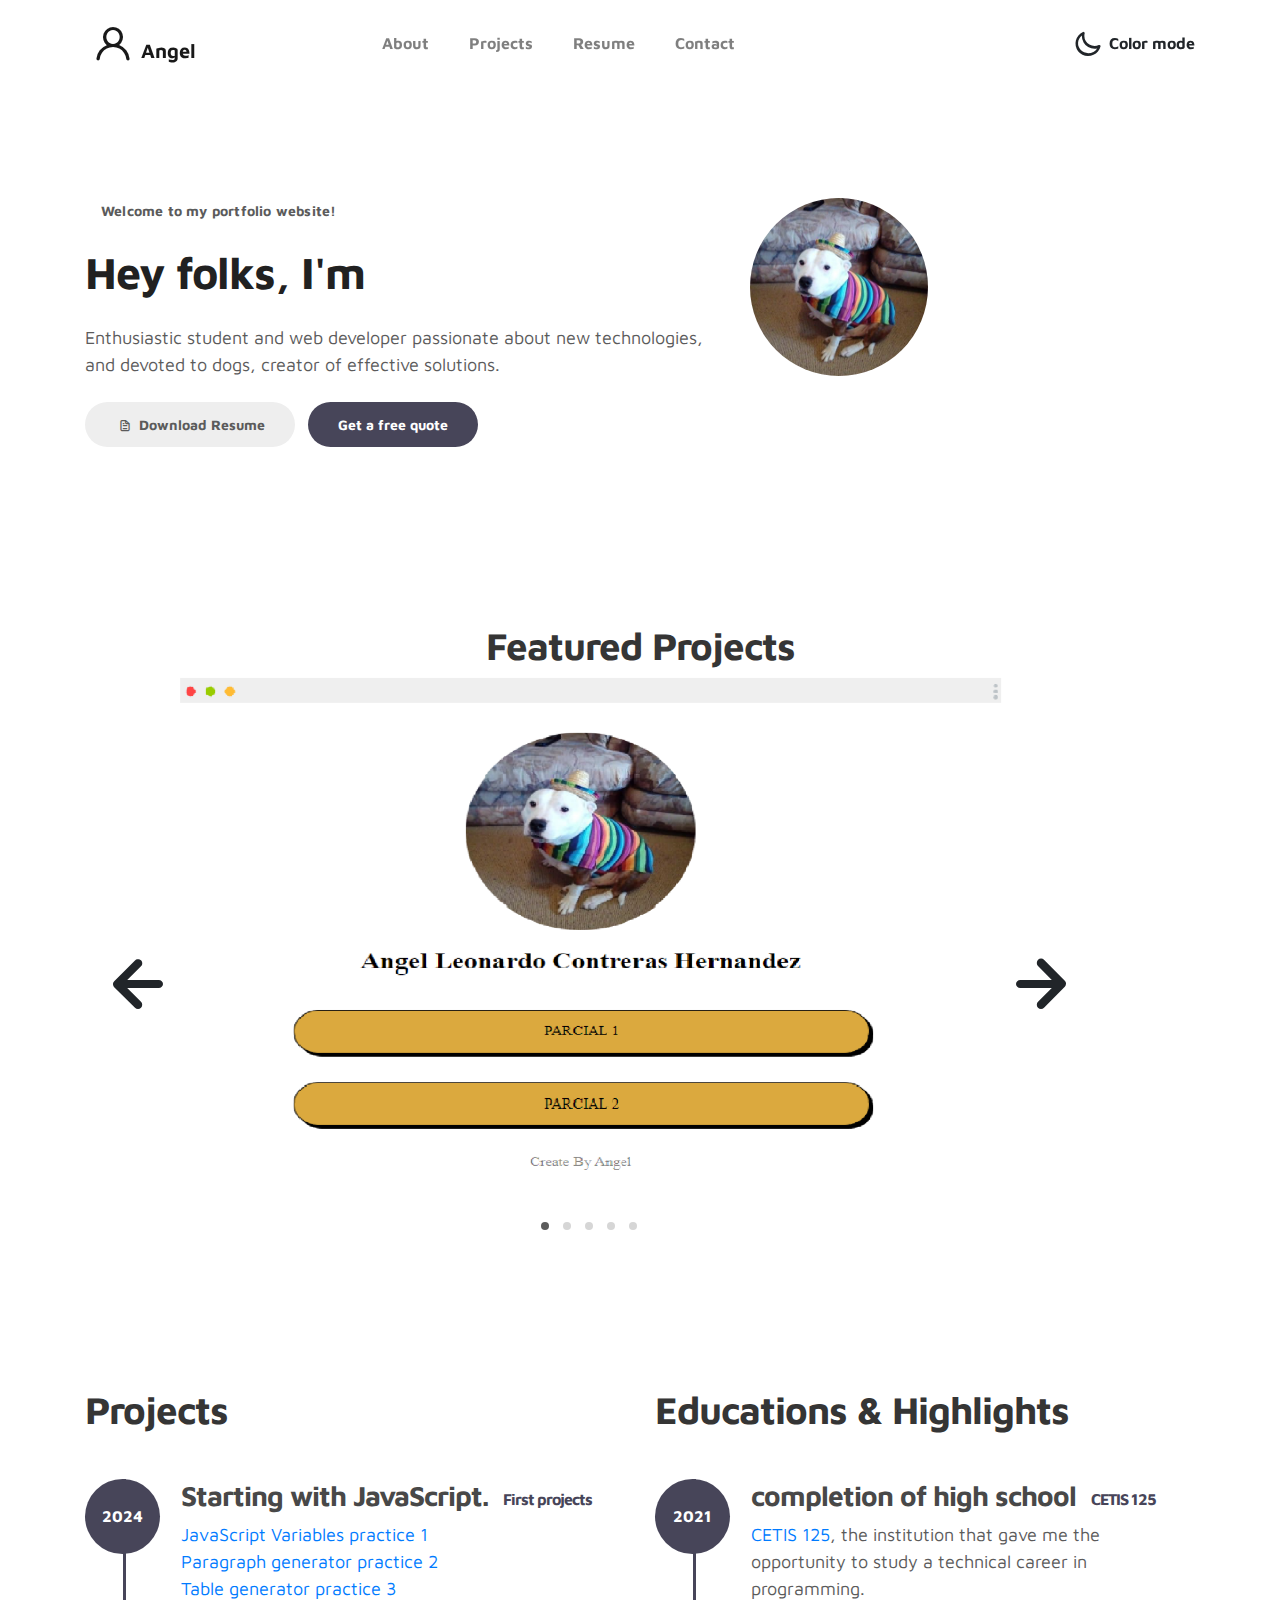
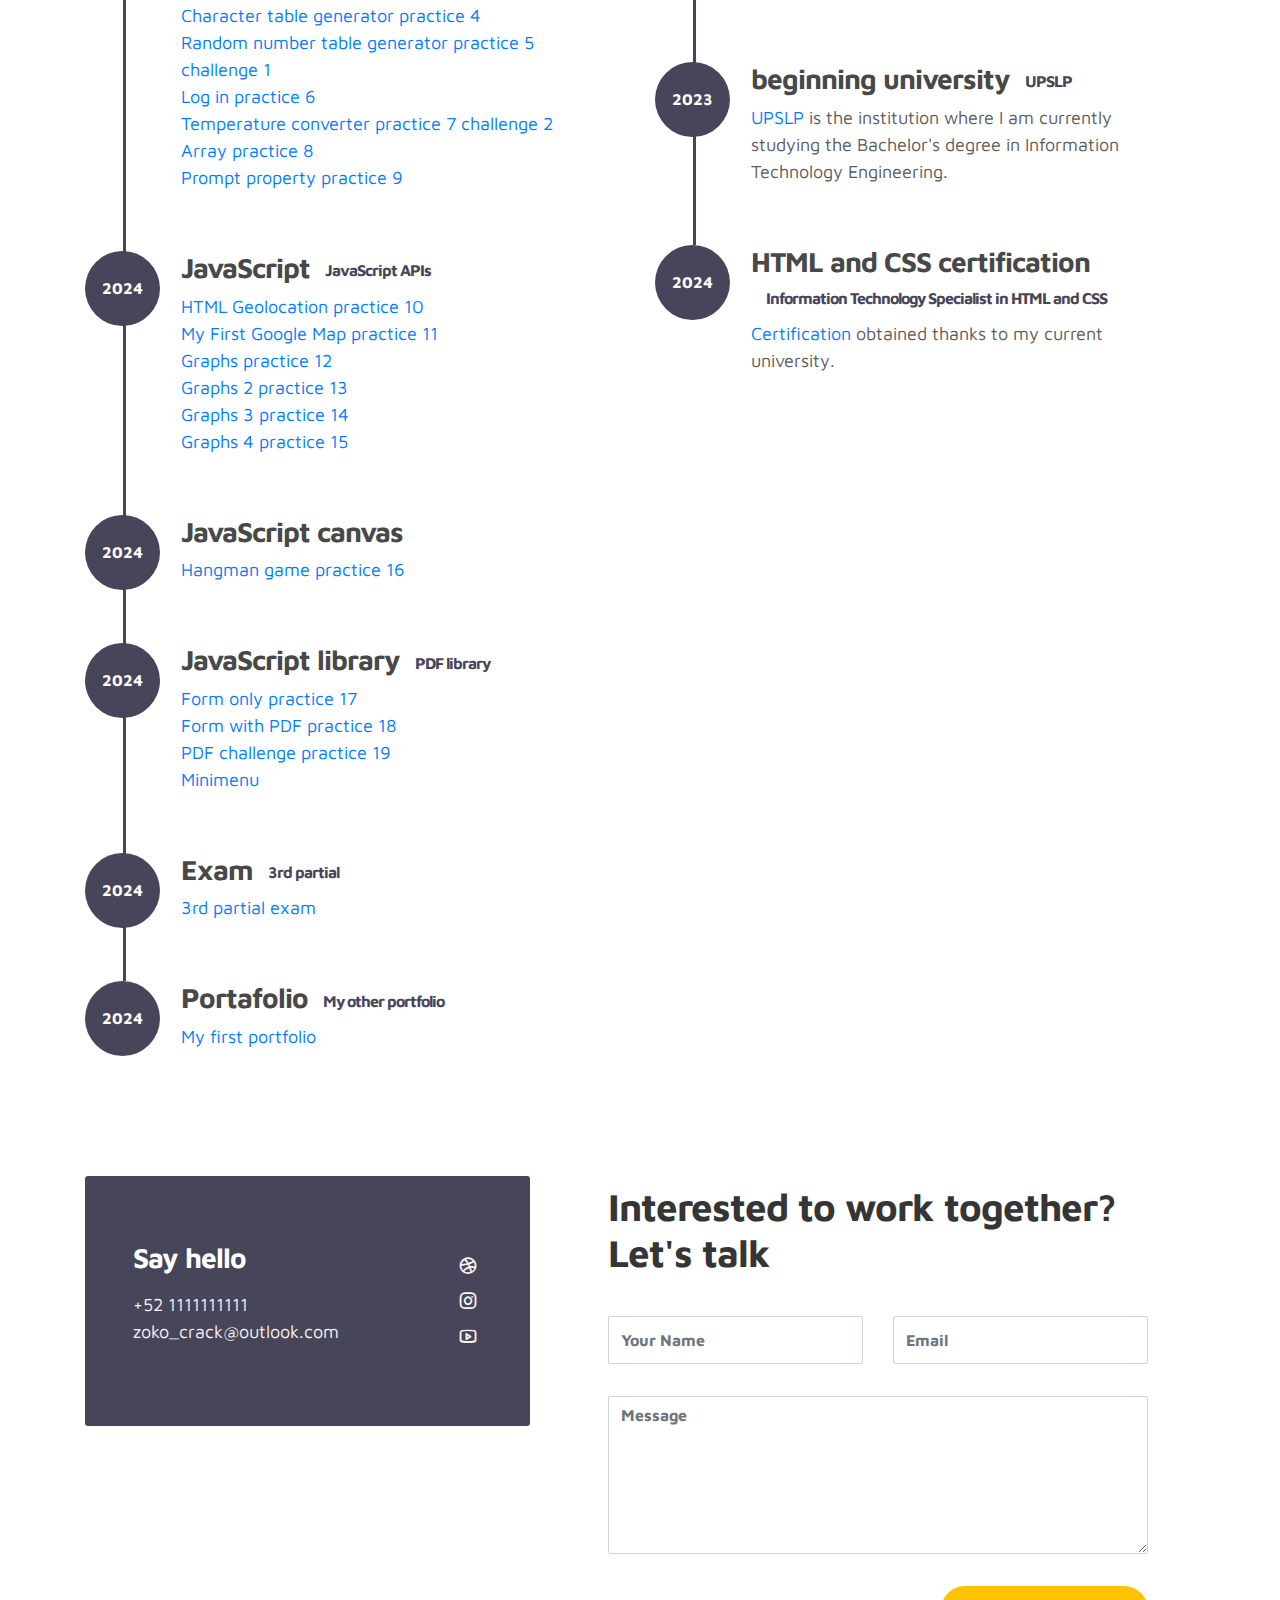
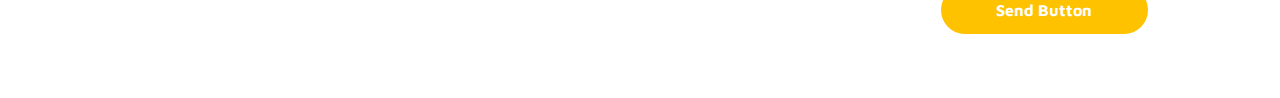
<file: index.html>
<!doctype html>
<html lang="en">
  <head>
    <meta charset="utf-8">
    <meta name="viewport" content="width=device-width, initial-scale=1, shrink-to-fit=no">
    <meta name="description" content="">
    <meta name="author" content="">

    <title>Portafoli 3 Parcial</title>

    <link rel="stylesheet" href="css/bootstrap.min.css">
    <link rel="stylesheet" href="css/unicons.css">
    <link rel="stylesheet" href="css/owl.carousel.min.css">
    <link rel="stylesheet" href="css/owl.theme.default.min.css">

    <!-- MAIN STYLE -->
    <link rel="stylesheet" href="css/tooplate-style.css">
    
<!--




-->
  </head>
  <body>

    <!-- MENU -->
    <nav class="navbar navbar-expand-sm navbar-light">
        <div class="container">
            <a class="navbar-brand" href="index.html"><i class='uil uil-user'></i>Angel</a>

            <button class="navbar-toggler" type="button" data-toggle="collapse" data-target="#navbarNav" aria-controls="navbarNav" aria-expanded="false"
                aria-label="Toggle navigation">
                <span class="navbar-toggler-icon"></span>
                <span class="navbar-toggler-icon"></span>
                <span class="navbar-toggler-icon"></span>
            </button>

            <div class="collapse navbar-collapse" id="navbarNav">
                <ul class="navbar-nav mx-auto">
                    <li class="nav-item">
                        <a href="#about" class="nav-link"><span data-hover="About">About</span></a>
                    </li>
                    <li class="nav-item">
                        <a href="#project" class="nav-link"><span data-hover="Projects">Projects</span></a>
                    </li>
                    <li class="nav-item">
                        <a href="#resume" class="nav-link"><span data-hover="Resume">Resume</span></a>
                    </li>
                    <li class="nav-item">
                        <a href="#contact" class="nav-link"><span data-hover="Contact">Contact</span></a>
                    </li>
                </ul>

                <ul class="navbar-nav ml-lg-auto">
                    <div class="ml-lg-4">
                      <div class="color-mode d-lg-flex justify-content-center align-items-center">
                        <i class="color-mode-icon"></i>
                        Color mode
                      </div>
                    </div>
                </ul>
            </div>
        </div>
    </nav>

    <!-- ABOUT -->
    <section class="about full-screen d-lg-flex justify-content-center align-items-center" id="about">
        <div class="container">
            <div class="row">
                
                <div class="col-lg-7 col-md-12 col-12 d-flex align-items-center">
                    <div class="about-text">
                        <small class="small-text">Welcome to <span class="mobile-block">my portfolio website!</span></small>
                        <h1 class="animated animated-text">
                            <span class="mr-2">Hey folks, I'm</span>
                                <div class="animated-info">
                                    <span class="animated-item">Angel Contreras</span>
                                    <span class="animated-item">Web Designer</span>
                                    <span class="animated-item">Web Developer</span>
                                </div>
                        </h1>

                        <p>Enthusiastic student and web developer passionate about new technologies, and devoted to dogs, creator of effective solutions.</p>
                        
                        <div class="custom-btn-group mt-4">
                          <a href="#" class="btn mr-lg-2 custom-btn"><i class='uil uil-file-alt'></i> Download Resume</a>
                          <a href="#contact" class="btn custom-btn custom-btn-bg custom-btn-link">Get a free quote</a>
                        </div>
                    </div>
                </div>

                <div class="col-lg-5 col-md-12 col-12">
                    <div class="about-image svg">
                      <section class="header">
                        <img src="images/newAvatar.jpeg">
                      </section>
                    </div>
                </div>

            </div>
        </div>
    </section>

    <!-- PROJECTS -->
    <section class="project py-5" id="project">
        <div class="container">
                
                <div class="row">
                  <div class="col-lg-11 text-center mx-auto col-12">

                      <div class="col-lg-8 mx-auto">
                        <h2>Featured Projects</h2>
                      </div>

                      <div class="owl-carousel owl-theme">
                        <div class="item">
                          <div class="project-info">
                            <img src="images/project/project-image01.png" class="img-fluid" alt="project image">
                          </div>
                        </div>

                        <div class="item">
                          <div class="project-info">
                            <img src="images/project/project-image02.png" class="img-fluid" alt="project image">
                          </div>
                        </div>

                        <div class="item">
                          <div class="project-info">
                            <img src="images/project/project-image03.png" class="img-fluid" alt="project image">
                          </div>
                        </div>

                        <div class="item">
                          <div class="project-info">
                            <img src="images/project/project-image04.png" class="img-fluid" alt="project image">
                          </div>
                        </div>

                        <div class="item">
                          <div class="project-info">
                            <img src="images/project/project-image05.png" class="img-fluid" alt="project image">
                          </div>
                        </div>
                      </div>

                  </div>
                </div>
        </div>
    </section>

    <!-- FEATURES -->
    <section class="resume py-5 d-lg-flex justify-content-center align-items-center" id="resume">
        <div class="container">
            <div class="row">

                <div class="col-lg-6 col-12">
                  <h2 class="mb-4">Projects</h2>

                    <div class="timeline">
                        <div class="timeline-wrapper">
                             <div class="timeline-yr">
                                  <span>2024</span>
                             </div>
                             <div class="timeline-info">
                                  <h3><span>Starting with JavaScript.</span><small>First projects</small></h3>
                                  <p><a href="assets-projets/ejercicio1.html" target="_blank">JavaScript Variables practice 1</a><br>
                                  <a href="assets-projets/generadorP.html" target="_blank">Paragraph generator practice 2</a><br>
                                  <a href="assets-projets/ejercicio2.html" target="_blank">Table generator practice 3</a><br>
                                  <a href="assets-projets/modificacion1.html" target="_blank">Character table generator practice 4</a><br>
                                  <a href="assets-projets/Reto1.html" target="_blank">Random number table generator practice 5 challenge 1</a><br>
                                  <a href="assets-projets/modificacion2.html" target="_blank">Log in practice 6</a><br>
                                  <a href="assets-projets/Reto2.html" target="_blank">Temperature converter practice 7 challenge 2</a><br>
                                  <a href="assets-projets/arreglo.html" target="_blank">Array practice 8</a><br>
                                  <a href="assets-projets/ejercicio10.html">Prompt property practice 9</a><br></p>
                             </div>
                        </div>

                        <div class="timeline-wrapper">
                            <div class="timeline-yr">
                                <span>2024</span>
                            </div>
                            <div class="timeline-info">
                                <h3><span>JavaScript</span><small>JavaScript APIs</small></h3>
                                <p><a href="assets-projets/geolocalizacion.html" target="_blank">HTML Geolocation practice 10</a><br>
                                <a href="assets-projets/geolocalizacion-mapa.html" target="_blank">My First Google Map practice 11</a><br>
                                <a href="assets-projets/graficas1.html">Graphs practice 12</a><br>
                                <a href="assets-projets/graficas2.html" target="_blank">Graphs 2 practice 13</a><br>
                                <a href="assets-projets/graficas3.html" target="_blank">Graphs 3 practice 14</a><br>
                                <a href="assets-projets/graficas4.html" target="_blank">Graphs 4 practice 15</a><br>
                                </p>
                            </div>
                        </div>

                        <div class="timeline-wrapper">
                            <div class="timeline-yr">
                                <span>2024</span>
                            </div>
                            <div class="timeline-info">
                                <h3><span>JavaScript canvas</h3>
                                <p><a href="assets-projets/GameAC.html" target="_blank">Hangman game practice 16</a></p>
                            </div>
                        </div>
                        
                        <div class="timeline-wrapper">
                            <div class="timeline-yr">
                                <span>2024</span>
                            </div>
                            <div class="timeline-info">
                                <h3><span>JavaScript library<small>PDF library</small></h3>
                                <p><a href="assets-projets/Test/testalumno.html" target="_blank">Form only practice 17</a><br>
                                <a href="assets-projets/Test/testalumnonuevo.html" target="_blank">Form with PDF practice 18</a><br>
                                <a href="assets-projets/Test/reto1.html" target="_blank">PDF challenge practice 19</a><br>
                                <a href="assets-projets/minimenu.html" target="_blank">Minimenu</a></p>
                            </div>
                        </div>
                        <div class="timeline-wrapper">
                          <div class="timeline-yr">
                              <span>2024</span>
                          </div>
                          <div class="timeline-info">
                              <h3><span>Exam<small>3rd partial</small></h3>
                              <p><a href="assets-projets/Examen Parcial 3 Web/3partial.html" target="_blank">3rd partial exam</a><br>
                              </p>
                          </div>
                        </div>
                        <div class="timeline-wrapper">
                          <div class="timeline-yr">
                              <span>2024</span>
                          </div>
                          <div class="timeline-info">
                              <h3><span>Portafolio<small>My other portfolio</small></h3>
                              <p><a href="https://angelleonardona.github.io/Portfolio/" target="_blank">My first portfolio</a><br>
                              </p>
                          </div>
                        </div>
                    </div>
                </div>

                <div class="col-lg-6 col-12">
                  <h2 class="mb-4 mobile-mt-2">Educations & Highlights</h2>

                    <div class="timeline">
                        <div class="timeline-wrapper">
                             <div class="timeline-yr">
                                  <span>2021</span>
                             </div>
                             <div class="timeline-info">
                                  <h3><span>completion of high school</span><small>CETIS 125</small></h3>
                                  <p><a target="_blank" rel="noopener noreferrer nofollow" href="https://cetis125.edu.mx/">CETIS 125</a>, the institution that gave me the opportunity to study a technical career in programming.</p>
                             </div>
                        </div>

                        <div class="timeline-wrapper">
                            <div class="timeline-yr">
                                <span>2023</span>
                            </div>
                            <div class="timeline-info">
                                <h3><span>beginning university</span><small>UPSLP</small></h3>
                                <p><a target="_blank" rel="noopener noreferrer nofollow" href="https://www.upslp.edu.mx/">UPSLP</a> is the institution where I am currently studying the Bachelor's degree in Information Technology Engineering.</p>
                            </div>
                        </div>
                        
                        <div class="timeline-wrapper">
                            <div class="timeline-yr">
                                <span>2024</span>
                            </div>
                            <div class="timeline-info">
                                <h3><span>HTML and CSS certification</span><small>Information Technology Specialist in HTML and CSS</small></h3>
                                <p><a href="assets/Cert7232133333.pdf" target="_blank" rel="noopener noreferrer nofollow">Certification</a> obtained thanks to my current university.</p>
                            </div>
                        </div>

                    </div>
                </div>
                
            </div>
        </div>
    </section>

    <!-- CONTACT -->
    <section class="contact py-5" id="contact">
      <div class="container">
        <div class="row">
          
          <div class="col-lg-5 mr-lg-5 col-12">

            <div class="contact-info d-flex justify-content-between align-items-center py-4 px-lg-5">
                <div class="contact-info-item">
                  <h3 class="mb-3 text-white">Say hello</h3>
                  <p class="footer-text mb-0">+52 1111111111</p>
                  <p><a href="mailto:zoko_crack@outlook.com">zoko_crack@outlook.com</a></p>
                </div>

                <ul class="social-links">
                     <li><a href="https://dribbble.com/zokitolive" class="uil uil-dribbble" data-toggle="tooltip" data-placement="left" title="Dribbble" target="_blank"></a></li>
                     <li><a href="https://www.instagram.com/angelleonardo.na/" class="uil uil-instagram" data-toggle="tooltip" data-placement="left" title="Instagram" target="_blank"></a></li>
                     <li><a href="https://www.youtube.com/channel/UC2pVTa4oKPPiLMDsCnSk-LQ" class="uil uil-youtube" data-toggle="tooltip" data-placement="left" title="Youtube" target="_blank"></a></li>
                </ul>
            </div>
          </div>

          <div class="col-lg-6 col-12">
            <div class="contact-form">
              <h2 class="mb-4">Interested to work together? Let's talk</h2>

              <form action="mailto:zoko_crack@outlook.com" method="post" enctype="text/plain">
                <div class="row">
                  <div class="col-lg-6 col-12">
                    <input type="text" class="form-control" name="name" placeholder="Your Name" id="name">
                  </div>

                  <div class="col-lg-6 col-12">
                    <input type="email" class="form-control" name="email" placeholder="Email" id="email">
                  </div>

                  <div class="col-12">
                    <textarea name="message" rows="6" class="form-control" id="message" placeholder="Message"></textarea>
                  </div>

                  <div class="ml-lg-auto col-lg-5 col-12">
                    <input type="submit" class="form-control submit-btn" value="Send Button">
                  </div>
                </div>
              </form>
            </div>
          </div>

        </div>
      </div>
    </section>

    <script src="js/jquery-3.3.1.min.js"></script>
    <script src="js/popper.min.js"></script>
    <script src="js/bootstrap.min.js"></script>
    <script src="js/Headroom.js"></script>
    <script src="js/jQuery.headroom.js"></script>
    <script src="js/owl.carousel.min.js"></script>
    <script src="js/smoothscroll.js"></script>
    <script src="js/custom.js"></script>

  </body>
</html>
</file>
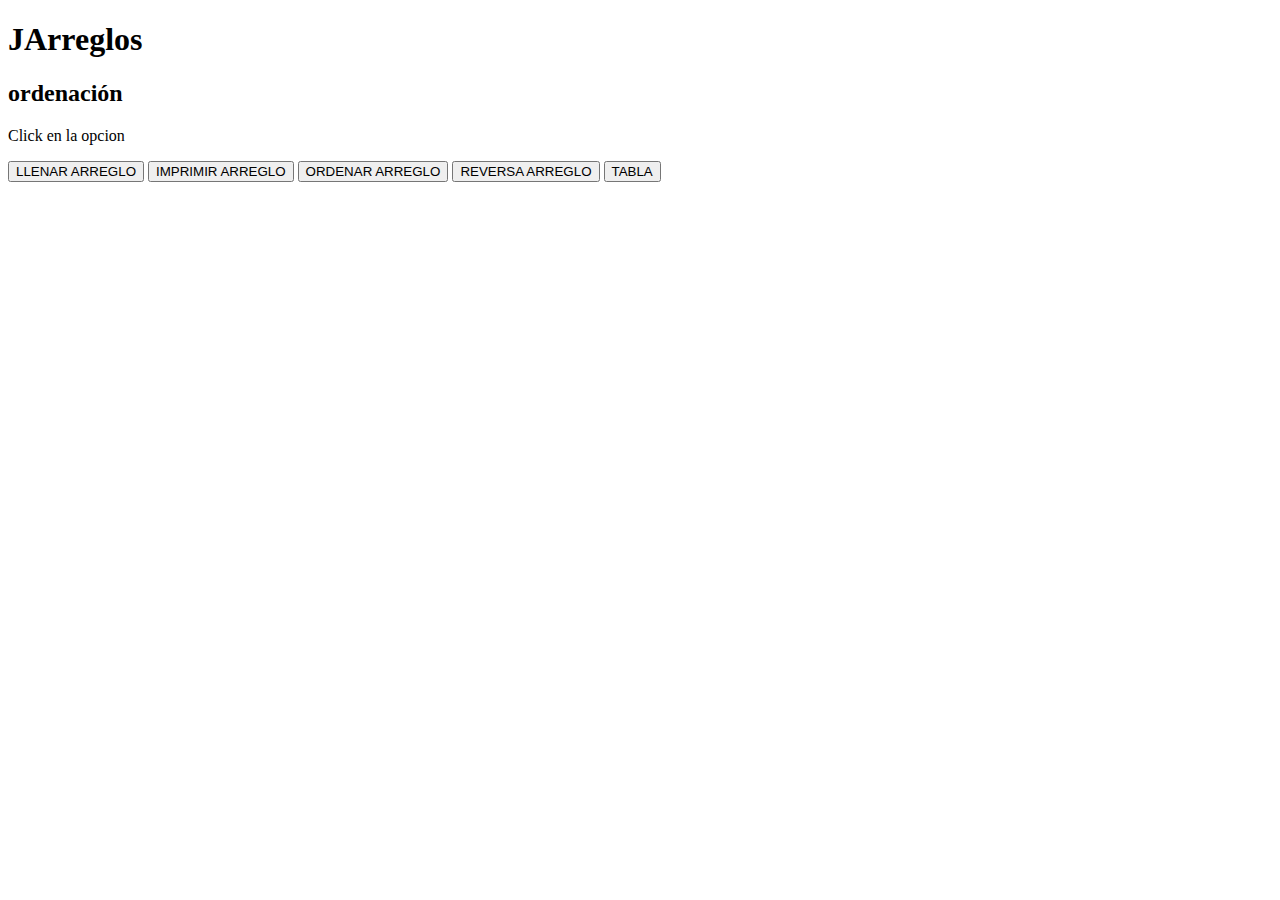
<file: assets-projets/arreglo.html>
<!DOCTYPE html>
<html>
    <body>
        <h1>JArreglos</h1>
        <h2>ordenación</h2>
        <p>Click en la opcion</p>
        <button onclick="llenar()">LLENAR ARREGLO</button>
        <button onclick="imprimir()">IMPRIMIR ARREGLO</button>
        <button onclick="ordenar()">ORDENAR ARREGLO</button>
        <button onclick="reversa()">REVERSA ARREGLO</button>
        <button onclick="tabla()">TABLA</button>

        <p id="demo"></p>
        <script>
            let arreglo=[0,0,0,0,0,0,0,0,0,0];
            function llenar() {
                //document.getElementById("demo").innerHTML = "Entraste a la primera opcion"
                for (i = 0; i <10; i++) {
                    arreglo[i]= Math.floor(Math.random()*100+1);
                    
                }
            }
            function imprimir() {
                document.getElementById("demo").innerHTML = "El contenido del arreglo<br>"+ arreglo;
            }
            function ordenar() {
                //document.getElementById("demo").innerHTML = "Entraste a la tercera opcion";
                arreglo=arreglo.sort(function(a, b){return a - b});
            }
            function reversa() {
                //document.getElementById("demo").innerHTML = "Entraste a la cuarta opcion";
                arreglo=arreglo.reverse();
            }
            function tabla() {
                //document.getElementById("demo").innerHTML = "Entraste a la cuarta opcion";
                let texto = "";
                texto = texto+"<table border = 1><tr>";
                for ( i = 0; i < 10; i++) {
                    texto = texto+"<td>"+arreglo[i],"<td>";
                }
                document.getElementById("demo").innerHTML = texto+"</tr></table>";
            }
        </script>
    </body>

</html>
</file>
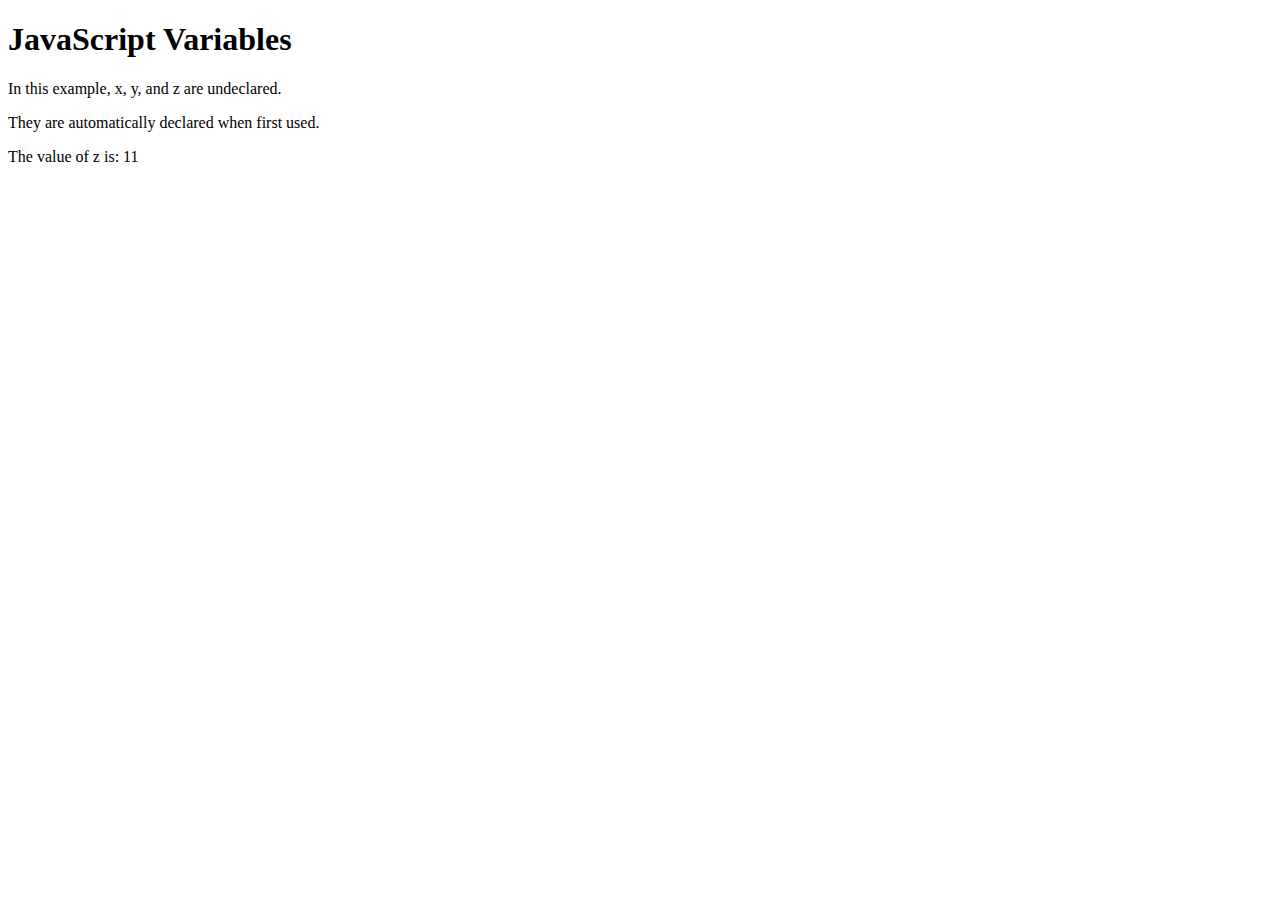
<file: assets-projets/ejercicio1.html>
<!DOCTYPE html>

<html>
    <body>
        <h1>JavaScript Variables</h1>
        <p>In this example, x, y, and z are undeclared.</p>
        <p>They are automatically declared when first used.</p>
        <p id="demo"></p>
        <script>
            x = 5;
            y = 6;
            z = x + y;
            document.getElementById("demo").innerHTML =
            "The value of z is: " + z;
          </script>
    </body>
</html>
</file>
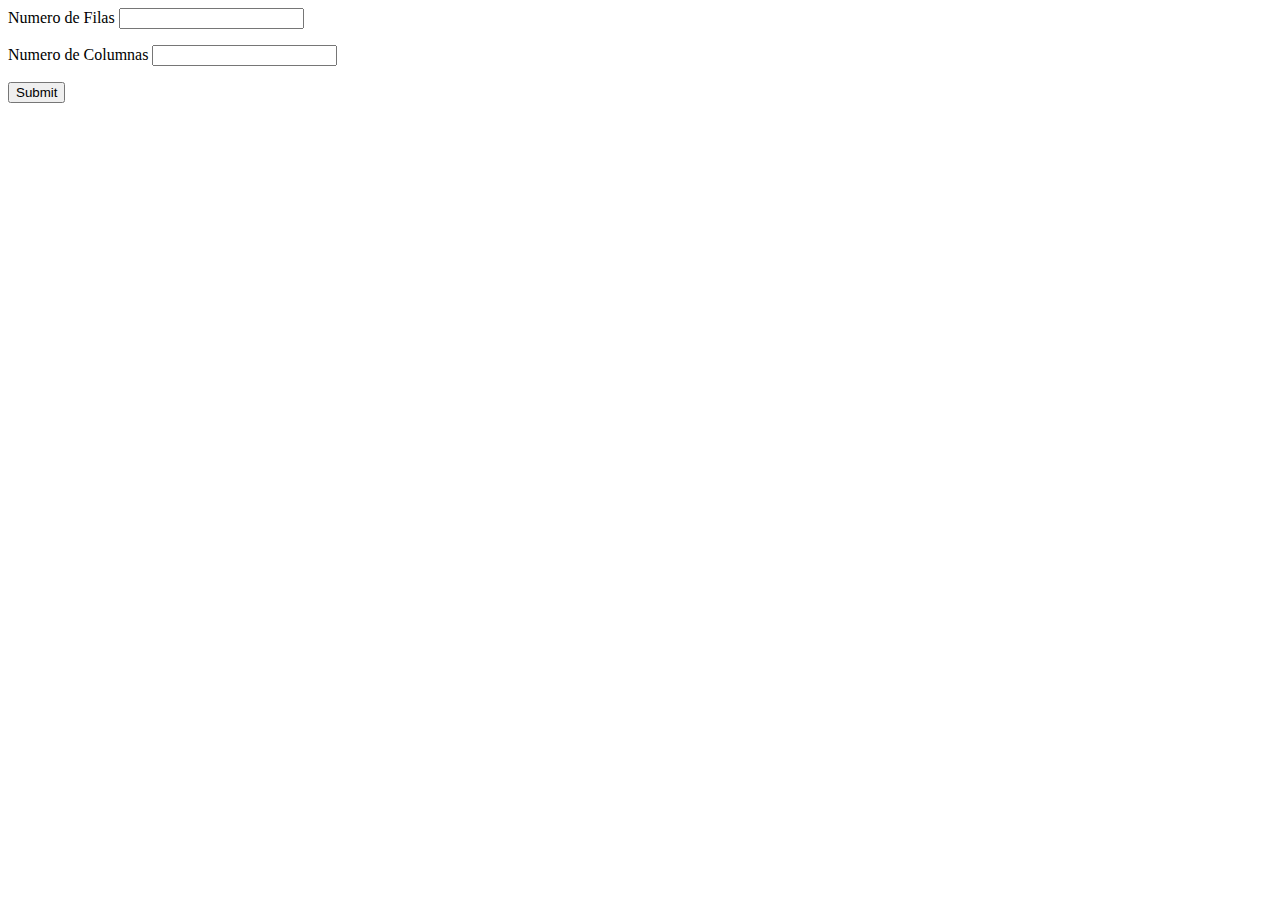
<file: assets-projets/ejercicio2.html>
<html>
    <head>
        <title>Bienvenida del usuario</title>
        <script type="text/javascript">
  function alertName() {
    let filas1= parseInt(document.forms[0].filas.value);
    let col1=parseInt(document.forms[0].cols.value);
    document.write("<table border=1>");
    for(i=1;i<=filas1;i++){
      document.write("<tr>");
      for(j=1;j<col1;j++){
        document.write("<td>A</td>");
      }
      document.write("</tr>");
    }
    document.write("</table>");
    return true;
  }
  </script>
    </head>
    <body>
        <form id="myform" onsubmit="return alertName();">
            <p>Numero de Filas <input id="filas" name="filas" type="text" /></p>
            <p>Numero de Columnas <input id="cols" name="cols" type="text" /></p>
            <p><input type="submit" /></p>
        </form>
    </body>
</html>
</file>
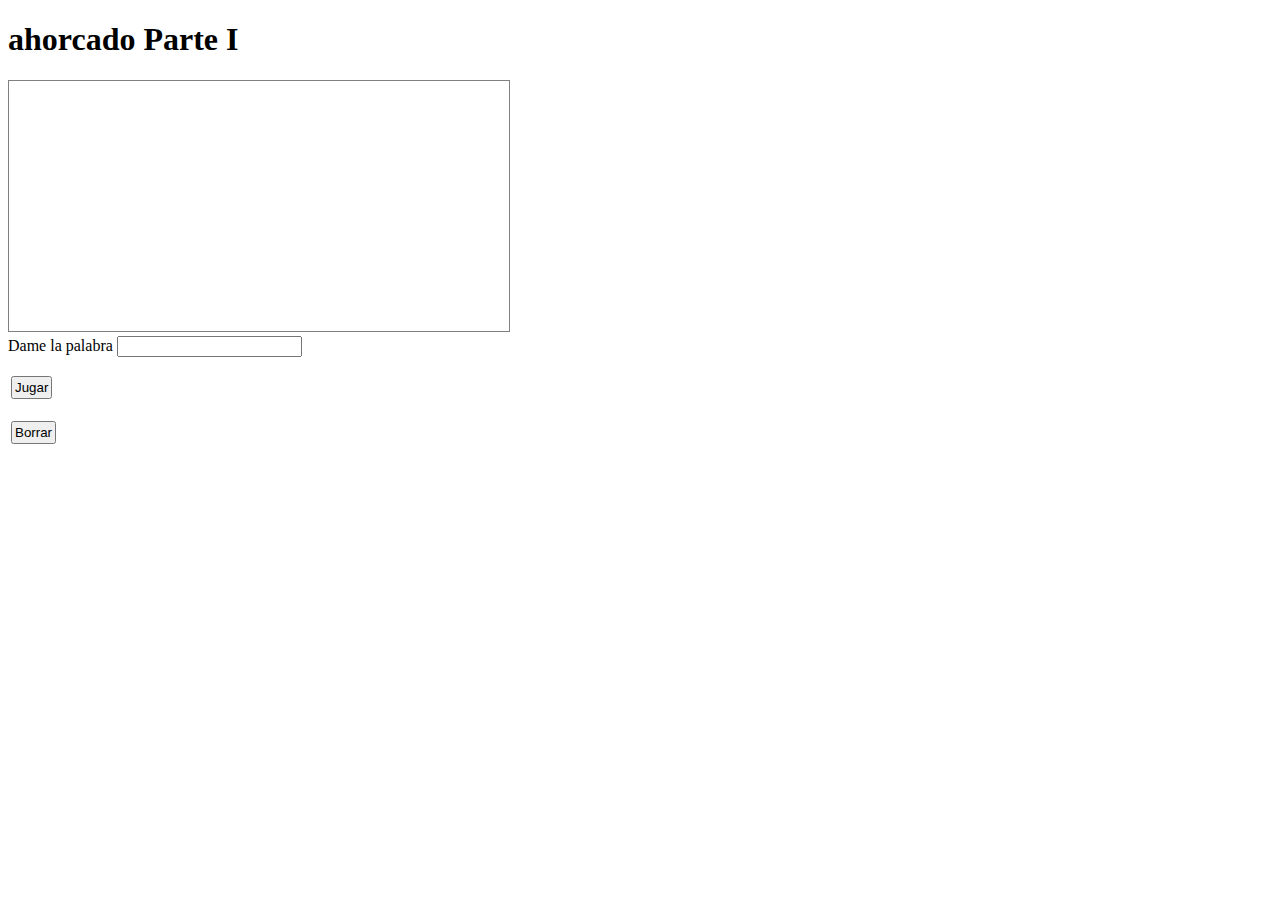
<file: assets-projets/GameAC.html>
<!DOCTYPE html>
<html lang="en">
    <head>
        <meta charset="UTF-8">
        <meta name="viewport" content="width=device-width, initial-scale=1.0">
        <title>Document</title>
        <style>
            button{
                padding: 2px;
                margin: 3px;
            }
        </style>
        <script>
            let opc = 0;
            function juega(){
                let palabra = document.forms[0].usuario.value;
                
                if (palabra == "Murcielago") {
                    alert("Ganaste");
                }else
                opc++;
                
                const canvas = document.getElementById("myCanvas");
                const ctx = canvas.getContext("2d");
                if (opc == 1) {
                    //cabeza
                    ctx.beginPath();
                    ctx.arc(200,50,40,0,2*Math.PI);
                    ctx.stroke(); 
                }
                
                if(opc==2){
                    //manoizq
                    ctx.beginPath();
                    ctx.moveTo(200,90);
                    ctx.lineTo(150,120);
                    ctx.stroke();
                }
                if(opc==3){
                    //manoder
                    ctx.beginPath();
                    ctx.moveTo(200,90);
                    ctx.lineTo(250,120);
                    ctx.stroke();
                }
                if(opc==4){
                    //cuerpo
                    ctx.beginPath();
                    ctx.moveTo(200,90);
                    ctx.lineTo(200,160);
                    ctx.stroke();
                }
                if(opc==5){
                    //pieizq    
                    ctx.beginPath();
                    ctx.moveTo(200,160);
                    ctx.lineTo(150,200);
                    ctx.stroke();
                }
                if(opc==6){
                    //pieder
                    ctx.beginPath();
                    ctx.moveTo(200,160);
                    ctx.lineTo(250,200);
                    ctx.stroke();
                    alert("Perdiste");
                }

            }
            function limpiar(){
                const canvas = document.getElementById("myCanvas");
                const ctx = canvas.getContext("2d");
                ctx.fillStyle = "white";
                ctx.fillRect(10,5,400,400);
                opc = 0;
            }
        </script>
    </head>
    <body>
        <h1>ahorcado Parte I</h1>
        <canvas id="myCanvas" width="500" height="250" style="border: 1px solid gray;"></canvas>
        <form action="myform">
            <label for="usuario">Dame la palabra </label><input id="usuario" type="text" name="usuario">
            <input type="hidden" name="opo" value="0">
        </form>
        <p><button id="dibujar" onClick="juega()">Jugar</button></p>
        <p><button id="limpiar" onClick="limpiar()">Borrar</button></p>
    </body>
</html>
</file>
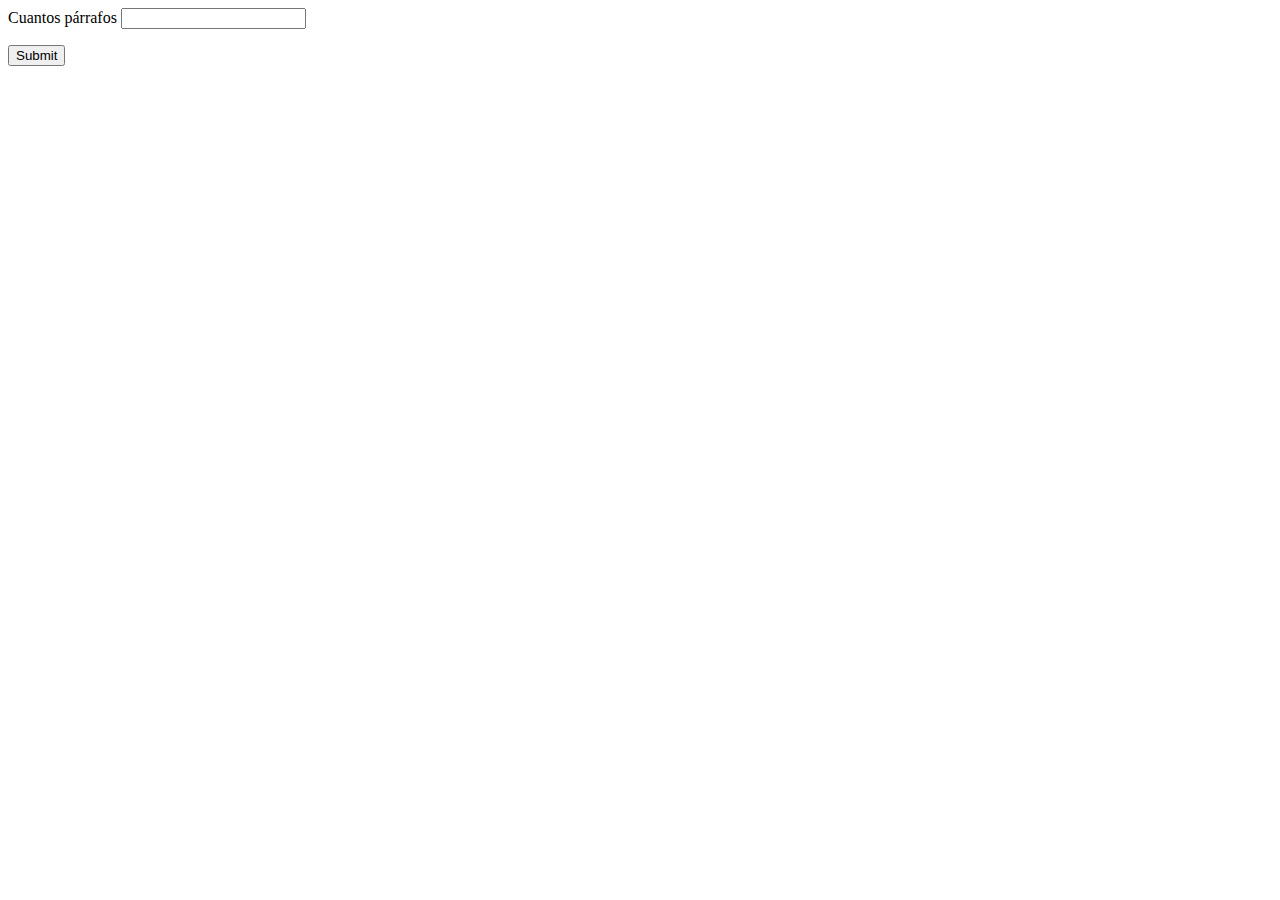
<file: assets-projets/generadorP.html>
<html>

<head>
  <title>Bienvenida del usuario</title>
  <script type = "text/javascript">
  function alertName() {
    var veces1= parseInt(document.forms[0].veces.value);
    for(i=1;i<=veces1;i++)
    {
      document.write("<h1>Este es un párrafo</h1>");
    }
    return true;
  }
  </script>
</head>
<body>
<form id="myform" onsubmit="return alertName();">
<p>Cuantos párrafos <input id="veces" name="veces" type="text" /></p>
<p><input type="submit" /></p>
</form>
</body>
</html>
</file>
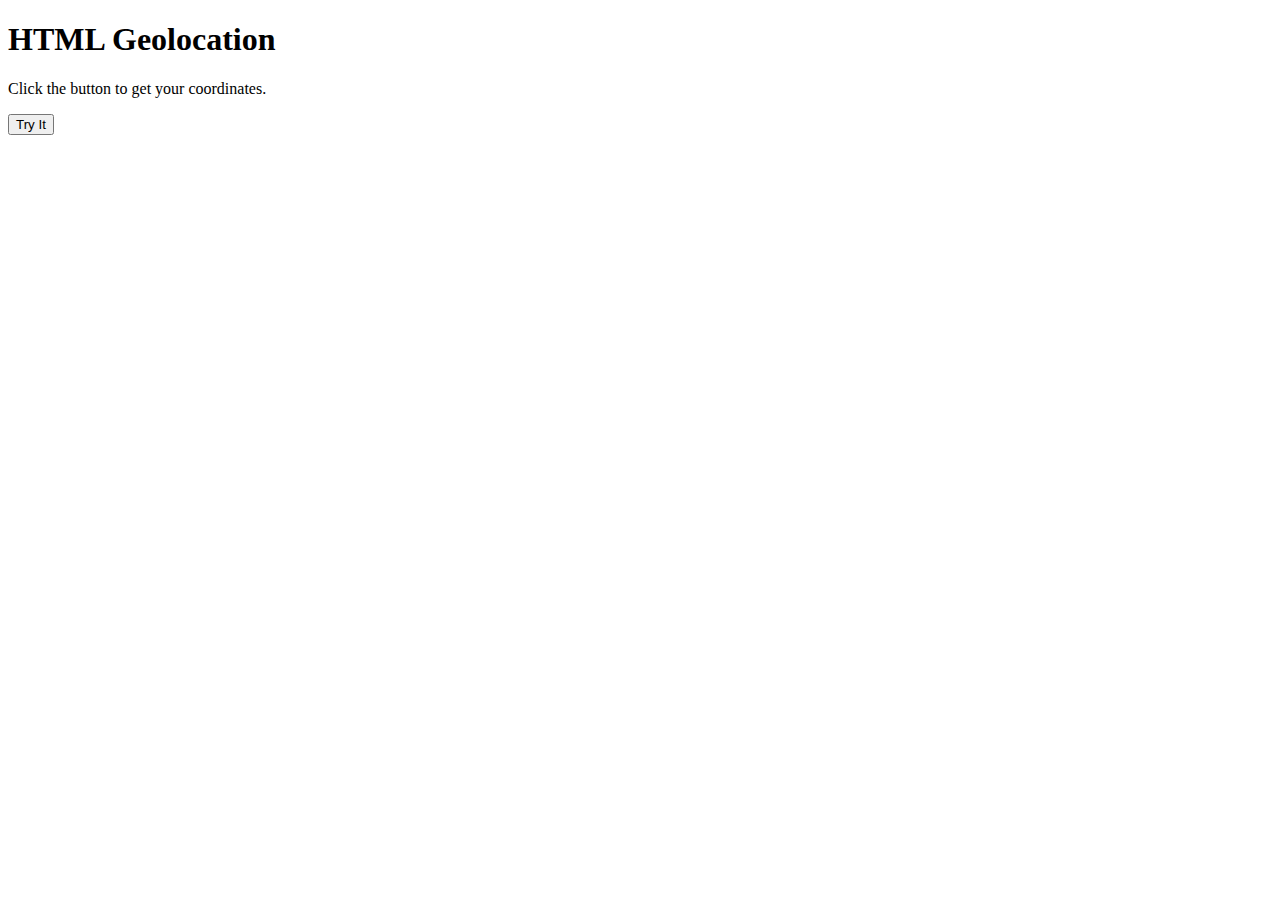
<file: assets-projets/geolocalizacion.html>
<!DOCTYPE html>
<html>
    <body>
        <h1>HTML Geolocation</h1>
        <p>Click the button to get your coordinates.</p>
        <button onclick="getLocation()">Try It</button>
        <p id="demo"></p>
        <script>
            const x = document.getElementById("demo");
            function getLocation() {
            if (navigator.geolocation) {
                navigator.geolocation.getCurrentPosition(showPosition);
            } else { 
                x.innerHTML = "Geolocation is not supported by this browser.";
            }
            }
            function showPosition(position) {
            x.innerHTML = "Latitude: " + position.coords.latitude + 
            "<br>Longitude: " + position.coords.longitude;
            }
        </script>
    </body>
</html>
</file>
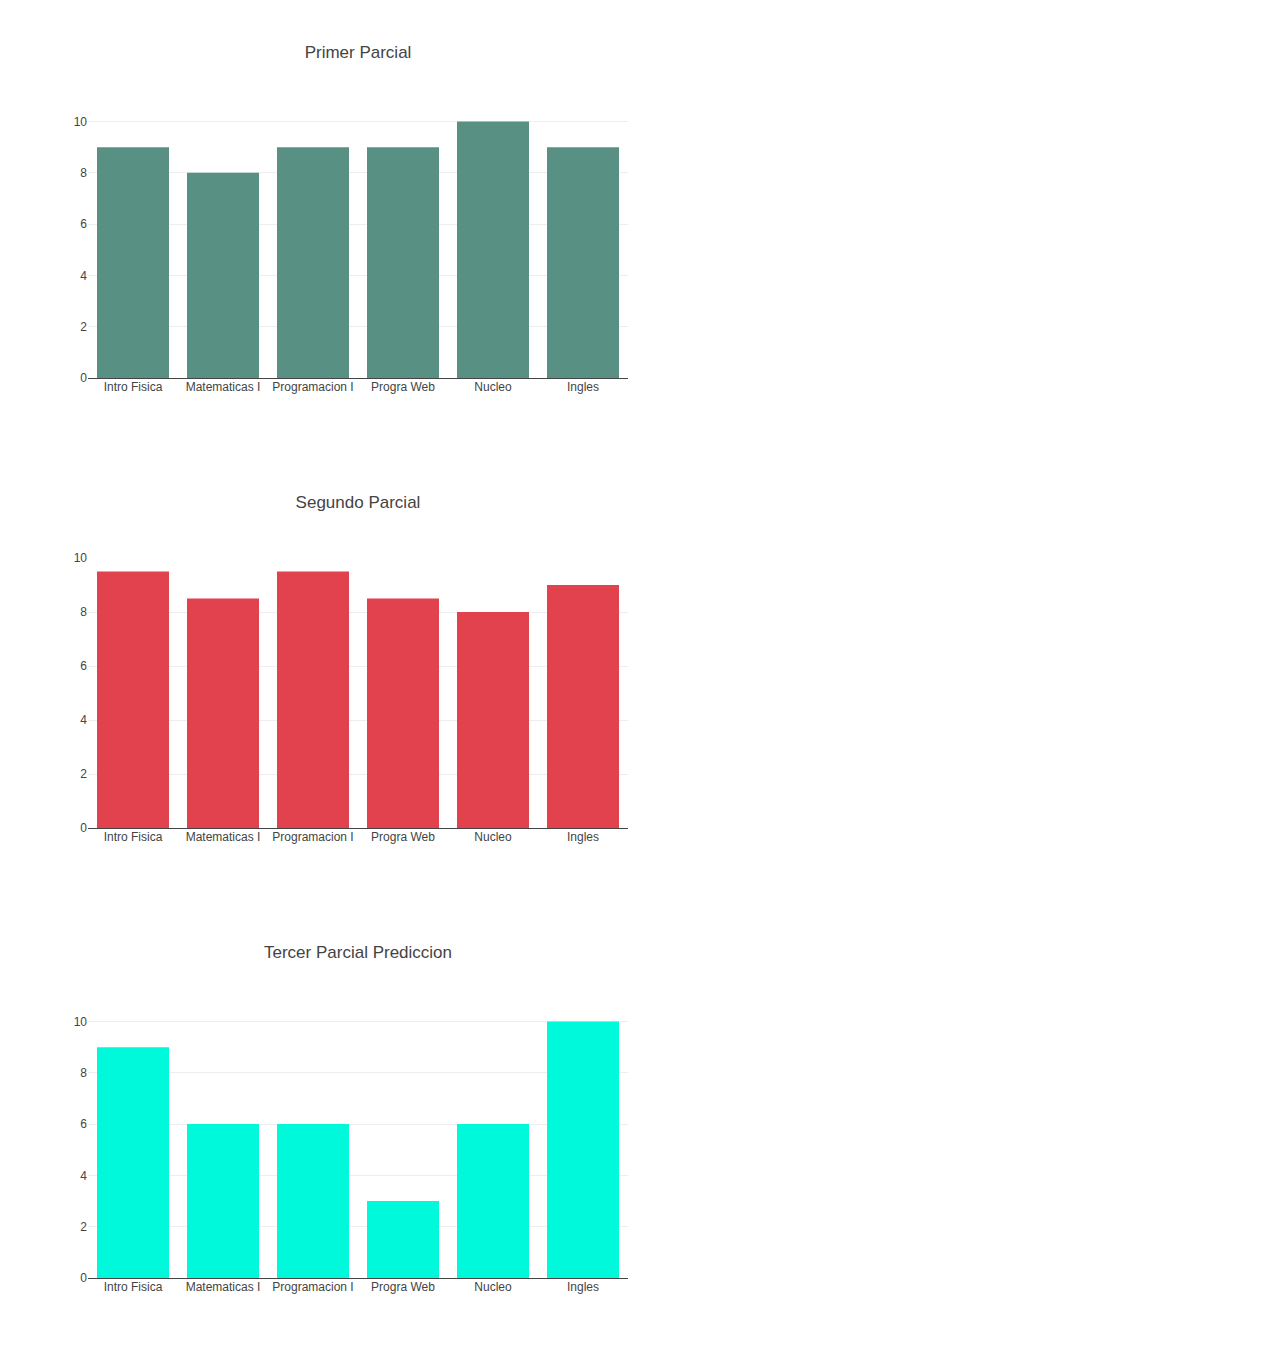
<file: assets-projets/graficas1.html>
<!DOCTYPE html>
<html>
<script src="https://cdn.plot.ly/plotly-latest.min.js"></script>
<body>
<div id="myPlot" style="width:100%;max-width:700px"></div>
<div id="myPlot2" style="width:100%;max-width:700px"></div>
<div id="myPlot3" style="width:100%;max-width:700px"></div>
<script>
const xArray = ["Intro Fisica", "Matematicas I", "Programacion I", "Progra Web", "Nucleo", "Ingles"];
const yArray = [9, 8, 9, 9, 10, 9];
const yArray2 = [9.5, 8.5, 9.5, 8.5, 8, 9];
let yArray3 = [0,0,0,0,0,0];
for (let i = 0; i < 6; i++) {
    yArray3[i] = Math.floor(Math.random()*10)+1;
}
const data = [{
 x:xArray,
 y:yArray,
 type:"bar",
 orientation:"v",
 marker: {color:"#589183"}
}];
const layout = {title:"Primer Parcial"};
Plotly.newPlot("myPlot", data, layout);

const data2 = [{
 x:xArray,
 y:yArray2,
 type:"bar",
 orientation:"v",
 marker: {color:"#e2414e"}
}];
const layout2 = {title:"Segundo Parcial"};
Plotly.newPlot("myPlot2", data2, layout2);

let data3 = [{
 x:xArray,
 y:yArray3,
 type:"bar",
 orientation:"v",
 marker: {color:"#00f9da"}
 
}];
const layout3 = {title:"Tercer Parcial Prediccion"};
Plotly.newPlot("myPlot3", data3, layout3);
</script>
</body>
</html>
</file>
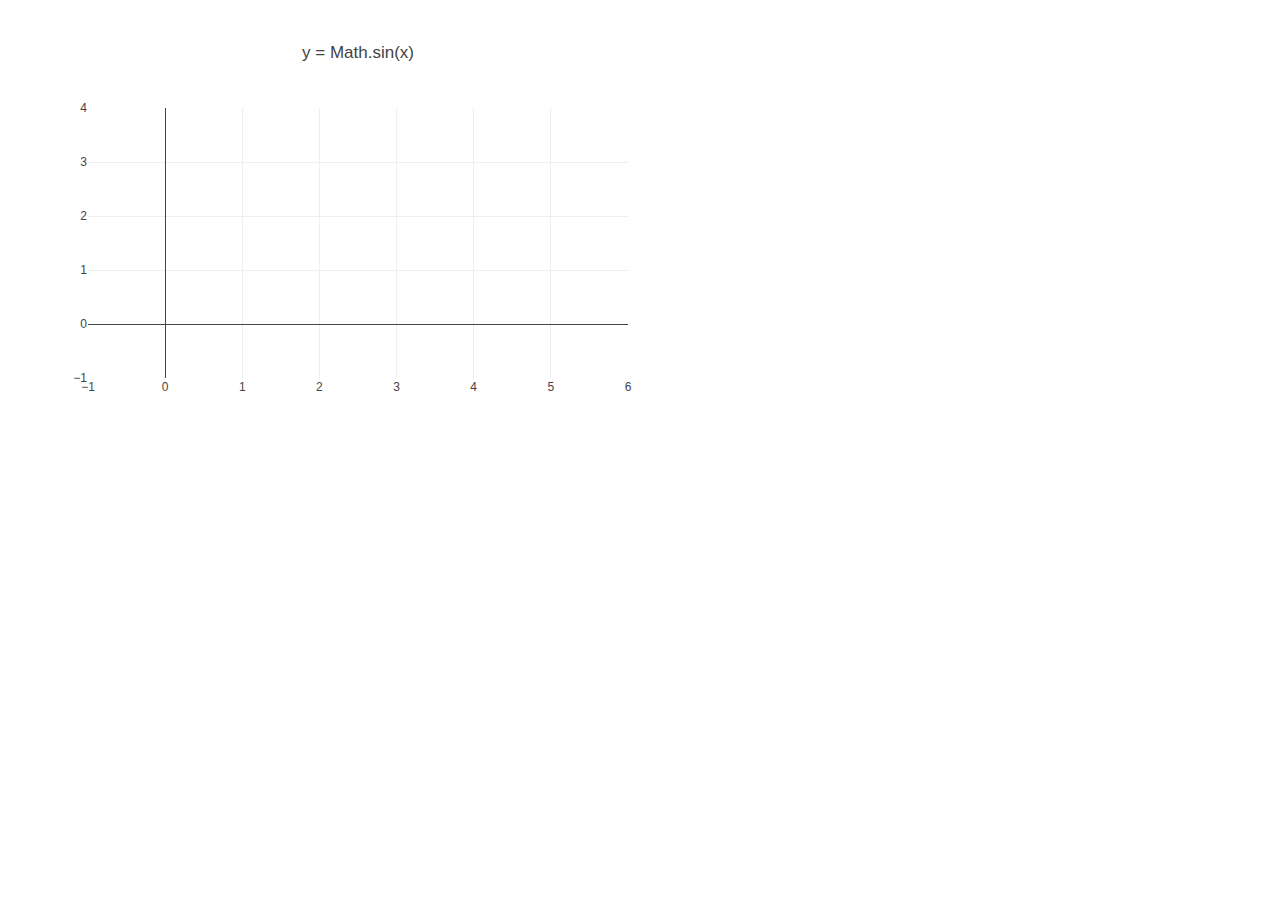
<file: assets-projets/graficas3.html>
<!DOCTYPE html>
<html>
    <script src="https://cdn.plot.ly/plotly-latest.min.js"></script>
    <body>
        <div id="myPlot" style="width:100%;max-width:700px"></div>
        <script>
            let  inicio = parseInt(prompt("Punto de Inicio"));
            let  final = parseInt(prompt("Punto de Inicio"));
            let exp = "Math.sin(x)";
            // Generate values
            let xValues = [];
            let yValues = [];
            for (let x = inicio; x <= final; x += 0.1) {
            xValues.push(x);
            yValues.push(eval(exp));
            }
            // Display using Plotly
            const data = [{x:xValues, y:yValues, mode:"lines"}];
            const layout = {title: "y = " + exp};
            Plotly.newPlot("myPlot", data, layout);
        </script>
    </body>
</html>
</file>
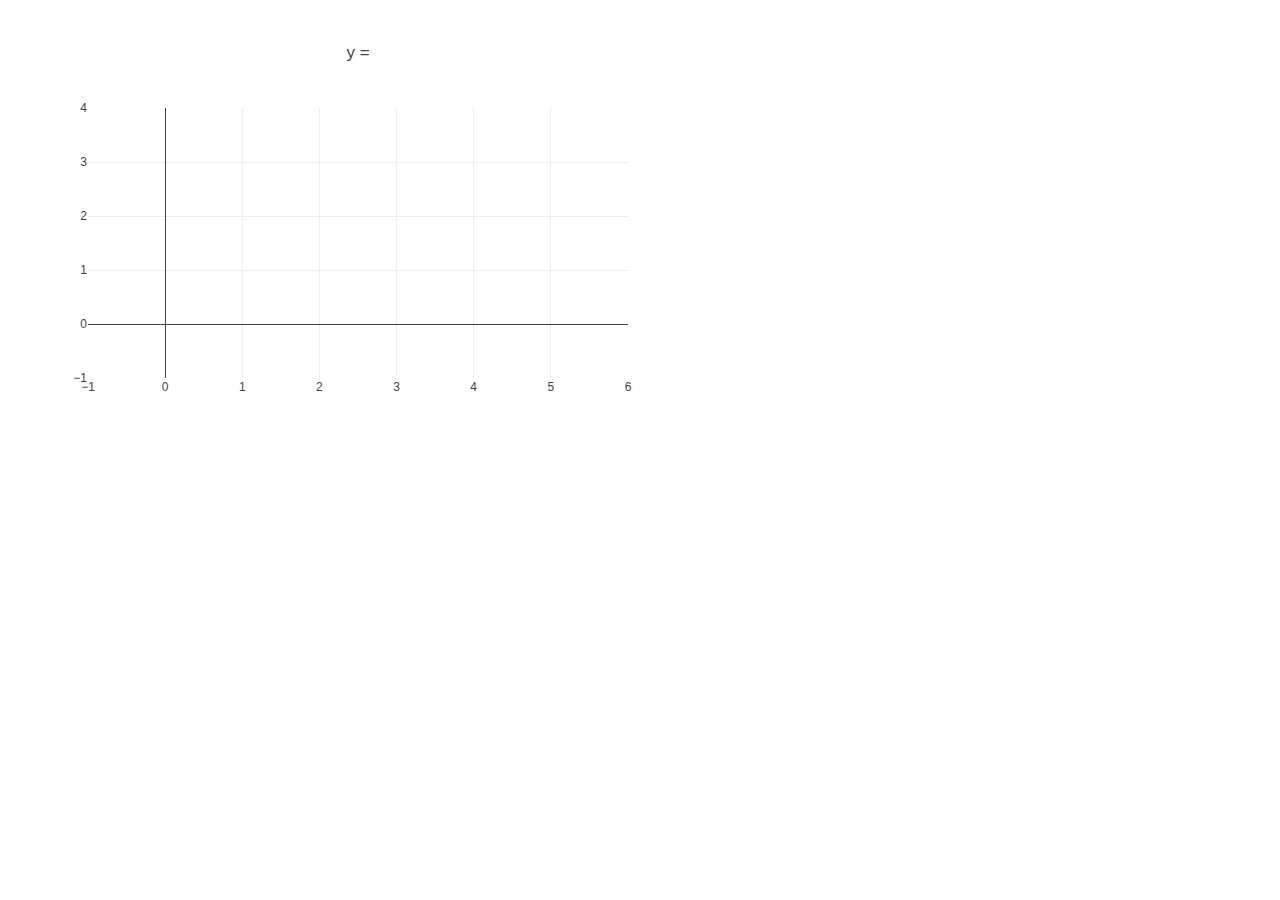
<file: assets-projets/graficas4.html>
<!DOCTYPE html>
<html>
    <script src="https://cdn.plot.ly/plotly-latest.min.js"></script>
    <body>
        <div id="myPlot" style="width:100%;max-width:700px"></div>
        <script>
            let  inicio = parseInt(prompt("Punto de Inicio"));
            let  final = parseInt(prompt("Punto de Inicio"));
            let  opc = parseInt(prompt("1.-Seno 2.-Coseno 3.-Tangente 4.- Cotangente"));

            let exp = "";
            if(opc==1){
                exp = "Math.sin(x)";
            }
            if(opc==2){
                exp = "Math.cos(x)";
            }
            if(opc==3){
                exp = "Math.tan(x)";
            }
            if(opc==4){
                exp = "Math.tanh(x)";
            }
            // Generate values
            let xValues = [];
            let yValues = [];
            for (let x = inicio; x <= final; x += 0.1) {
            xValues.push(x);
            yValues.push(eval(exp));
            }
            // Display using Plotly
            const data = [{x:xValues, y:yValues, mode:"lines"}];
            const layout = {title: "y = " + exp};
            Plotly.newPlot("myPlot", data, layout);
        </script>
    </body>
</html>
</file>
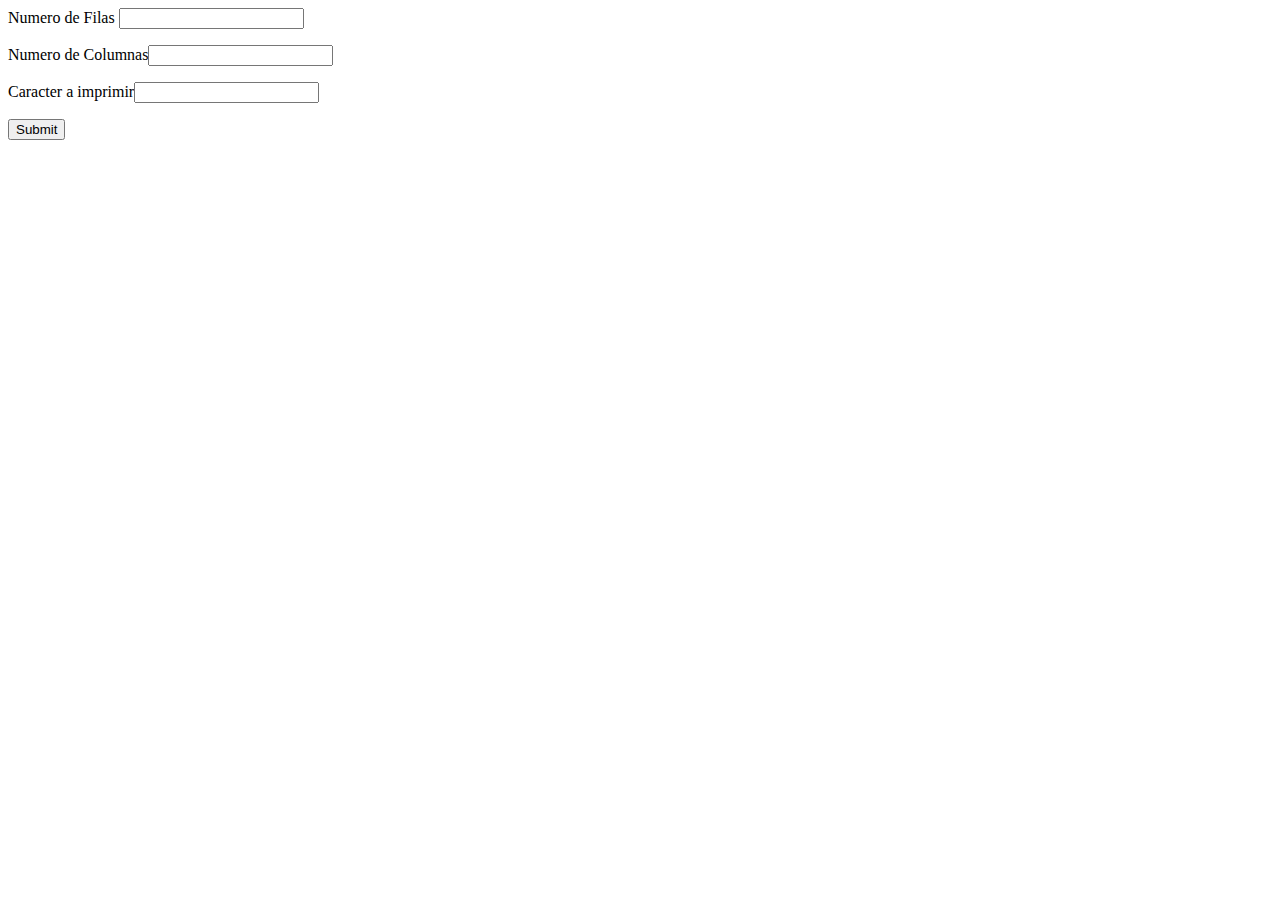
<file: assets-projets/modificacion1.html>
<html>
    <head>
        <title>Bienvenida del usuario</title>
        <script type="text/javascript">
  function alertName() {
    let filas1= parseInt(document.forms[0].filas.value);
    let col1=parseInt(document.forms[0].cols.value);
    let carac1=(document.forms[0].caracter.value);
    document.write("<table border=1>");
    for(i=1;i<=filas1;i++){
      document.write("<tr>");
      for(j=1;j<col1;j++){
          document.write("<td>",carac1,"</td>");
      }
      document.write("</tr>");
    }
    document.write("</table>");
    return true;
  }
  </script>
    </head>
    <body>
        <form id="myform" onsubmit="return alertName();">
            <p>Numero de Filas <input id="filas" name="filas" type="text" /></p>
            <p>Numero de Columnas<input id="cols" name="cols" type="text" /></p>
            <p>Caracter a imprimir<input id="caracter" name="caracter" type="text" /></p>
            <p><input type="submit" /></p>
        </form>
    </body>
</html>
</file>
<file: css/unicons.css>
@font-face {
  font-family: 'unicons';
  src: url('../font/unicons.eot?42479262');
  src: url('../font/unicons.eot?42479262#iefix') format('embedded-opentype'),
       url('../font/unicons.woff2?42479262') format('woff2'),
       url('../font/unicons.woff?42479262') format('woff'),
       url('../font/unicons.ttf?42479262') format('truetype'),
       url('../font/unicons.svg?42479262#unicons') format('svg');
  font-weight: normal;
  font-style: normal;
}
/* Chrome hack: SVG is rendered more smooth in Windozze. 100% magic, uncomment if you need it. */
/* Note, that will break hinting! In other OS-es font will be not as sharp as it could be */
/*
@media screen and (-webkit-min-device-pixel-ratio:0) {
  @font-face {
    font-family: 'unicons';
    src: url('../font/unicons.svg?42479262#unicons') format('svg');
  }
}
*/
 
 [class^="uil-"]:before, [class*=" uil-"]:before {
  font-family: "unicons";
  font-style: normal;
  font-weight: normal;
  speak: none;
 
  display: inline-block;
  text-decoration: inherit;
  width: 1em;
  margin-right: .2em;
  text-align: center;
  /* opacity: .8; */
 
  /* For safety - reset parent styles, that can break glyph codes*/
  font-variant: normal;
  text-transform: none;
 
  /* fix buttons height, for twitter bootstrap */
  line-height: 1em;
 
  /* Animation center compensation - margins should be symmetric */
  /* remove if not needed */
  margin-left: .2em;
 
  /* you can be more comfortable with increased icons size */
  /* font-size: 120%; */
 
  /* Font smoothing. That was taken from TWBS */
  -webkit-font-smoothing: antialiased;
  -moz-osx-font-smoothing: grayscale;
 
  /* Uncomment for 3D effect */
  /* text-shadow: 1px 1px 1px rgba(127, 127, 127, 0.3); */
}
 
.uil-abacus:before { content: '\e800'; } /* '' */
.uil-accessible-icon-alt:before { content: '\e801'; } /* '' */
.uil-adjust-alt:before { content: '\e802'; } /* '' */
.uil-adjust-circle:before { content: '\e803'; } /* '' */
.uil-adjust-half:before { content: '\e804'; } /* '' */
.uil-adjust:before { content: '\e805'; } /* '' */
.uil-airplay:before { content: '\e806'; } /* '' */
.uil-align-alt:before { content: '\e807'; } /* '' */
.uil-align-center-alt:before { content: '\e808'; } /* '' */
.uil-align-center-h:before { content: '\e809'; } /* '' */
.uil-align-center-justify:before { content: '\e80a'; } /* '' */
.uil-align-center-v:before { content: '\e80b'; } /* '' */
.uil-align-center:before { content: '\e80c'; } /* '' */
.uil-align-justify:before { content: '\e80d'; } /* '' */
.uil-align-left-justify:before { content: '\e80e'; } /* '' */
.uil-align-left:before { content: '\e80f'; } /* '' */
.uil-align-letter-right:before { content: '\e810'; } /* '' */
.uil-align-right-justify:before { content: '\e811'; } /* '' */
.uil-align-right:before { content: '\e812'; } /* '' */
.uil-align:before { content: '\e813'; } /* '' */
.uil-ambulance:before { content: '\e814'; } /* '' */
.uil-analysis:before { content: '\e815'; } /* '' */
.uil-analytics:before { content: '\e816'; } /* '' */
.uil-anchor:before { content: '\e817'; } /* '' */
.uil-android-phone-slash:before { content: '\e818'; } /* '' */
.uil-angle-double-down:before { content: '\e819'; } /* '' */
.uil-angle-double-left:before { content: '\e81a'; } /* '' */
.uil-angle-double-right:before { content: '\e81b'; } /* '' */
.uil-angle-double-up:before { content: '\e81c'; } /* '' */
.uil-angle-down:before { content: '\e81d'; } /* '' */
.uil-angle-left:before { content: '\e81e'; } /* '' */
.uil-angle-right-b:before { content: '\e81f'; } /* '' */
.uil-angle-right:before { content: '\e820'; } /* '' */
.uil-angle-up:before { content: '\e821'; } /* '' */
.uil-annoyed-alt:before { content: '\e822'; } /* '' */
.uil-annoyed:before { content: '\e823'; } /* '' */
.uil-apps:before { content: '\e824'; } /* '' */
.uil-archive-alt:before { content: '\e825'; } /* '' */
.uil-archive:before { content: '\e826'; } /* '' */
.uil-arrow-break:before { content: '\e827'; } /* '' */
.uil-arrow-circle-down:before { content: '\e828'; } /* '' */
.uil-arrow-circle-left:before { content: '\e829'; } /* '' */
.uil-arrow-circle-right:before { content: '\e82a'; } /* '' */
.uil-arrow-circle-up:before { content: '\e82b'; } /* '' */
.uil-arrow-compress-h:before { content: '\e82c'; } /* '' */
.uil-arrow-down-left:before { content: '\e82d'; } /* '' */
.uil-arrow-down-right:before { content: '\e82e'; } /* '' */
.uil-arrow-down:before { content: '\e82f'; } /* '' */
.uil-arrow-from-right:before { content: '\e830'; } /* '' */
.uil-arrow-from-top:before { content: '\e831'; } /* '' */
.uil-arrow-growth:before { content: '\e832'; } /* '' */
.uil-arrow-left:before { content: '\e833'; } /* '' */
.uil-arrow-random:before { content: '\e834'; } /* '' */
.uil-arrow-resize-diagonal:before { content: '\e835'; } /* '' */
.uil-arrow-right:before { content: '\e836'; } /* '' */
.uil-arrow-to-bottom:before { content: '\e837'; } /* '' */
.uil-arrow-to-right:before { content: '\e838'; } /* '' */
.uil-arrow-up-left:before { content: '\e839'; } /* '' */
.uil-arrow-up-right:before { content: '\e83a'; } /* '' */
.uil-arrow-up:before { content: '\e83b'; } /* '' */
.uil-arrows-h-alt:before { content: '\e83c'; } /* '' */
.uil-arrows-h:before { content: '\e83d'; } /* '' */
.uil-arrows-left-down:before { content: '\e83e'; } /* '' */
.uil-arrows-maximize:before { content: '\e83f'; } /* '' */
.uil-arrows-merge:before { content: '\e840'; } /* '' */
.uil-arrows-resize-h:before { content: '\e841'; } /* '' */
.uil-arrows-resize-v:before { content: '\e842'; } /* '' */
.uil-arrows-resize:before { content: '\e843'; } /* '' */
.uil-arrows-right-down:before { content: '\e844'; } /* '' */
.uil-arrows-shrink-h:before { content: '\e845'; } /* '' */
.uil-arrows-shrink-v:before { content: '\e846'; } /* '' */
.uil-arrows-up-right:before { content: '\e847'; } /* '' */
.uil-arrows-v-alt:before { content: '\e848'; } /* '' */
.uil-arrows-v:before { content: '\e849'; } /* '' */
.uil-at:before { content: '\e84a'; } /* '' */
.uil-atm-card:before { content: '\e84b'; } /* '' */
.uil-atom:before { content: '\e84c'; } /* '' */
.uil-auto-flash:before { content: '\e84d'; } /* '' */
.uil-award-alt:before { content: '\e84e'; } /* '' */
.uil-award:before { content: '\e84f'; } /* '' */
.uil-baby-carriage:before { content: '\e850'; } /* '' */
.uil-backpack:before { content: '\e851'; } /* '' */
.uil-backspace:before { content: '\e852'; } /* '' */
.uil-backward:before { content: '\e853'; } /* '' */
.uil-bag-alt:before { content: '\e854'; } /* '' */
.uil-bag-slash:before { content: '\e855'; } /* '' */
.uil-bag:before { content: '\e856'; } /* '' */
.uil-ball:before { content: '\e857'; } /* '' */
.uil-ban:before { content: '\e858'; } /* '' */
.uil-bars:before { content: '\e859'; } /* '' */
.uil-basketball-hoop:before { content: '\e85a'; } /* '' */
.uil-basketball:before { content: '\e85b'; } /* '' */
.uil-battery-bolt:before { content: '\e85c'; } /* '' */
.uil-battery-empty:before { content: '\e85d'; } /* '' */
.uil-bed-double:before { content: '\e85e'; } /* '' */
.uil-bed:before { content: '\e85f'; } /* '' */
.uil-bell-school:before { content: '\e860'; } /* '' */
.uil-bell-slash:before { content: '\e861'; } /* '' */
.uil-bill:before { content: '\e862'; } /* '' */
.uil-bitcoin-circle:before { content: '\e863'; } /* '' */
.uil-bitcoin:before { content: '\e864'; } /* '' */
.uil-bluetooth-b:before { content: '\e865'; } /* '' */
.uil-bolt-alt:before { content: '\e866'; } /* '' */
.uil-bolt-slash:before { content: '\e867'; } /* '' */
.uil-bolt:before { content: '\e868'; } /* '' */
.uil-book-alt:before { content: '\e869'; } /* '' */
.uil-book-medical:before { content: '\e86a'; } /* '' */
.uil-book-open:before { content: '\e86b'; } /* '' */
.uil-book-reader:before { content: '\e86c'; } /* '' */
.uil-book:before { content: '\e86d'; } /* '' */
.uil-bookmark-full:before { content: '\e86e'; } /* '' */
.uil-bookmark:before { content: '\e86f'; } /* '' */
.uil-books:before { content: '\e870'; } /* '' */
.uil-boombox:before { content: '\e871'; } /* '' */
.uil-border-alt:before { content: '\e872'; } /* '' */
.uil-border-bottom:before { content: '\e873'; } /* '' */
.uil-border-clear:before { content: '\e874'; } /* '' */
.uil-border-horizontal:before { content: '\e875'; } /* '' */
.uil-border-inner:before { content: '\e876'; } /* '' */
.uil-border-left:before { content: '\e877'; } /* '' */
.uil-border-out:before { content: '\e878'; } /* '' */
.uil-border-right:before { content: '\e879'; } /* '' */
.uil-border-top:before { content: '\e87a'; } /* '' */
.uil-border-vertical:before { content: '\e87b'; } /* '' */
.uil-box:before { content: '\e87c'; } /* '' */
.uil-briefcase-alt:before { content: '\e87d'; } /* '' */
.uil-briefcase:before { content: '\e87e'; } /* '' */
.uil-bright:before { content: '\e87f'; } /* '' */
.uil-brightness-empty:before { content: '\e880'; } /* '' */
.uil-brightness-half:before { content: '\e881'; } /* '' */
.uil-brightness-low:before { content: '\e882'; } /* '' */
.uil-brightness-minus:before { content: '\e883'; } /* '' */
.uil-brightness-plus:before { content: '\e884'; } /* '' */
.uil-brightness:before { content: '\e885'; } /* '' */
.uil-bring-bottom:before { content: '\e886'; } /* '' */
.uil-bring-front:before { content: '\e887'; } /* '' */
.uil-brush-alt:before { content: '\e888'; } /* '' */
.uil-bug:before { content: '\e889'; } /* '' */
.uil-building:before { content: '\e88a'; } /* '' */
.uil-bullseye:before { content: '\e88b'; } /* '' */
.uil-bus-alt:before { content: '\e88c'; } /* '' */
.uil-bus-school:before { content: '\e88d'; } /* '' */
.uil-bus:before { content: '\e88e'; } /* '' */
.uil-calcualtor:before { content: '\e88f'; } /* '' */
.uil-calculator-alt:before { content: '\e890'; } /* '' */
.uil-calendar-alt:before { content: '\e891'; } /* '' */
.uil-calendar-slash:before { content: '\e892'; } /* '' */
.uil-calender:before { content: '\e893'; } /* '' */
.uil-calling:before { content: '\e894'; } /* '' */
.uil-camera-plus:before { content: '\e895'; } /* '' */
.uil-camera-slash:before { content: '\e896'; } /* '' */
.uil-camera:before { content: '\e897'; } /* '' */
.uil-cancel:before { content: '\e898'; } /* '' */
.uil-capsule:before { content: '\e899'; } /* '' */
.uil-capture:before { content: '\e89a'; } /* '' */
.uil-car-sideview:before { content: '\e89b'; } /* '' */
.uil-car-slash:before { content: '\e89c'; } /* '' */
.uil-car-wash:before { content: '\e89d'; } /* '' */
.uil-car:before { content: '\e89e'; } /* '' */
.uil-card-atm:before { content: '\e89f'; } /* '' */
.uil-caret-right:before { content: '\e8a0'; } /* '' */
.uil-cart:before { content: '\e8a1'; } /* '' */
.uil-cell:before { content: '\e8a2'; } /* '' */
.uil-celsius:before { content: '\e8a3'; } /* '' */
.uil-chart-bar-alt:before { content: '\e8a4'; } /* '' */
.uil-chart-bar:before { content: '\e8a5'; } /* '' */
.uil-chart-down:before { content: '\e8a6'; } /* '' */
.uil-chart-growth-alt:before { content: '\e8a7'; } /* '' */
.uil-chart-growth:before { content: '\e8a8'; } /* '' */
.uil-chart-line:before { content: '\e8a9'; } /* '' */
.uil-chart-pie-alt:before { content: '\e8aa'; } /* '' */
.uil-chart-pie:before { content: '\e8ab'; } /* '' */
.uil-chart:before { content: '\e8ac'; } /* '' */
.uil-chat-bubble-user:before { content: '\e8ad'; } /* '' */
.uil-chat-info:before { content: '\e8ae'; } /* '' */
.uil-chat:before { content: '\e8af'; } /* '' */
.uil-check-circle:before { content: '\e8b0'; } /* '' */
.uil-check-square:before { content: '\e8b1'; } /* '' */
.uil-check:before { content: '\e8b2'; } /* '' */
.uil-circle-layer:before { content: '\e8b3'; } /* '' */
.uil-circle:before { content: '\e8b4'; } /* '' */
.uil-circuit:before { content: '\e8b5'; } /* '' */
.uil-clapper-board:before { content: '\e8b6'; } /* '' */
.uil-clipboard-alt:before { content: '\e8b7'; } /* '' */
.uil-clipboard-blank:before { content: '\e8b8'; } /* '' */
.uil-clipboard-notes:before { content: '\e8b9'; } /* '' */
.uil-clipboard:before { content: '\e8ba'; } /* '' */
.uil-clock-eight:before { content: '\e8bb'; } /* '' */
.uil-clock-five:before { content: '\e8bc'; } /* '' */
.uil-clock-nine:before { content: '\e8bd'; } /* '' */
.uil-clock-seven:before { content: '\e8be'; } /* '' */
.uil-clock-ten:before { content: '\e8bf'; } /* '' */
.uil-clock-three:before { content: '\e8c0'; } /* '' */
.uil-clock-two:before { content: '\e8c1'; } /* '' */
.uil-clock:before { content: '\e8c2'; } /* '' */
.uil-closed-captioning:before { content: '\e8c3'; } /* '' */
.uil-cloud-block:before { content: '\e8c4'; } /* '' */
.uil-cloud-bookmark:before { content: '\e8c5'; } /* '' */
.uil-cloud-check:before { content: '\e8c6'; } /* '' */
.uil-cloud-computing:before { content: '\e8c7'; } /* '' */
.uil-cloud-data-connection:before { content: '\e8c8'; } /* '' */
.uil-cloud-database-tree:before { content: '\e8c9'; } /* '' */
.uil-cloud-download:before { content: '\e8ca'; } /* '' */
.uil-cloud-drizzle:before { content: '\e8cb'; } /* '' */
.uil-cloud-exclamation:before { content: '\e8cc'; } /* '' */
.uil-cloud-hail:before { content: '\e8cd'; } /* '' */
.uil-cloud-heart:before { content: '\e8ce'; } /* '' */
.uil-cloud-info:before { content: '\e8cf'; } /* '' */
.uil-cloud-lock:before { content: '\e8d0'; } /* '' */
.uil-cloud-meatball:before { content: '\e8d1'; } /* '' */
.uil-cloud-moon-hail:before { content: '\e8d2'; } /* '' */
.uil-cloud-moon-meatball:before { content: '\e8d3'; } /* '' */
.uil-cloud-moon-rain:before { content: '\e8d4'; } /* '' */
.uil-cloud-moon-showers:before { content: '\e8d5'; } /* '' */
.uil-cloud-moon:before { content: '\e8d6'; } /* '' */
.uil-cloud-question:before { content: '\e8d7'; } /* '' */
.uil-cloud-rain-sun:before { content: '\e8d8'; } /* '' */
.uil-cloud-rain:before { content: '\e8d9'; } /* '' */
.uil-cloud-redo:before { content: '\e8da'; } /* '' */
.uil-cloud-set:before { content: '\e8db'; } /* '' */
.uil-cloud-share:before { content: '\e8dc'; } /* '' */
.uil-cloud-shield:before { content: '\e8dd'; } /* '' */
.uil-cloud-showers-alt:before { content: '\e8de'; } /* '' */
.uil-cloud-showers-heavy:before { content: '\e8df'; } /* '' */
.uil-cloud-showers:before { content: '\e8e0'; } /* '' */
.uil-cloud-slash:before { content: '\e8e1'; } /* '' */
.uil-cloud-sun-hail:before { content: '\e8e2'; } /* '' */
.uil-cloud-sun-meatball:before { content: '\e8e3'; } /* '' */
.uil-cloud-sun-rain-alt:before { content: '\e8e4'; } /* '' */
.uil-cloud-sun-rain:before { content: '\e8e5'; } /* '' */
.uil-cloud-sun-tear:before { content: '\e8e6'; } /* '' */
.uil-cloud-sun:before { content: '\e8e7'; } /* '' */
.uil-cloud-times:before { content: '\e8e8'; } /* '' */
.uil-cloud-unlock:before { content: '\e8e9'; } /* '' */
.uil-cloud-upload:before { content: '\e8ea'; } /* '' */
.uil-cloud-wifi:before { content: '\e8eb'; } /* '' */
.uil-cloud-wind:before { content: '\e8ec'; } /* '' */
.uil-cloud:before { content: '\e8ed'; } /* '' */
.uil-clouds:before { content: '\e8ee'; } /* '' */
.uil-club:before { content: '\e8ef'; } /* '' */
.uil-code:before { content: '\e8f0'; } /* '' */
.uil-coffee:before { content: '\e8f1'; } /* '' */
.uil-cog:before { content: '\e8f2'; } /* '' */
.uil-coins:before { content: '\e8f3'; } /* '' */
.uil-columns:before { content: '\e8f4'; } /* '' */
.uil-comment-alt-block:before { content: '\e8f5'; } /* '' */
.uil-comment-alt-chart-lines:before { content: '\e8f6'; } /* '' */
.uil-comment-alt-check:before { content: '\e8f7'; } /* '' */
.uil-comment-alt-dots:before { content: '\e8f8'; } /* '' */
.uil-comment-alt-download:before { content: '\e8f9'; } /* '' */
.uil-comment-alt-edit:before { content: '\e8fa'; } /* '' */
.uil-comment-alt-exclamation:before { content: '\e8fb'; } /* '' */
.uil-comment-alt-heart:before { content: '\e8fc'; } /* '' */
.uil-comment-alt-image:before { content: '\e8fd'; } /* '' */
.uil-comment-alt-info:before { content: '\e8fe'; } /* '' */
.uil-comment-alt-lines:before { content: '\e8ff'; } /* '' */
.uil-comment-alt-lock:before { content: '\e900'; } /* '' */
.uil-comment-alt-medical:before { content: '\e901'; } /* '' */
.uil-comment-alt-message:before { content: '\e902'; } /* '' */
.uil-comment-alt-notes:before { content: '\e903'; } /* '' */
.uil-comment-alt-plus:before { content: '\e904'; } /* '' */
.uil-comment-alt-question:before { content: '\e905'; } /* '' */
.uil-comment-alt-redo:before { content: '\e906'; } /* '' */
.uil-comment-alt-search:before { content: '\e907'; } /* '' */
.uil-comment-alt-share:before { content: '\e908'; } /* '' */
.uil-comment-alt-shield:before { content: '\e909'; } /* '' */
.uil-comment-alt-upload:before { content: '\e90a'; } /* '' */
.uil-comment-alt-verify:before { content: '\e90b'; } /* '' */
.uil-comment-alt:before { content: '\e90c'; } /* '' */
.uil-comment-block:before { content: '\e90d'; } /* '' */
.uil-comment-chart-line:before { content: '\e90e'; } /* '' */
.uil-comment-check:before { content: '\e90f'; } /* '' */
.uil-comment-dots:before { content: '\e910'; } /* '' */
.uil-comment-download:before { content: '\e911'; } /* '' */
.uil-comment-edit:before { content: '\e912'; } /* '' */
.uil-comment-exclamation:before { content: '\e913'; } /* '' */
.uil-comment-heart:before { content: '\e914'; } /* '' */
.uil-comment-image:before { content: '\e915'; } /* '' */
.uil-comment-info-alt:before { content: '\e916'; } /* '' */
.uil-comment-info:before { content: '\e917'; } /* '' */
.uil-comment-lines:before { content: '\e918'; } /* '' */
.uil-comment-lock:before { content: '\e919'; } /* '' */
.uil-comment-medical:before { content: '\e91a'; } /* '' */
.uil-comment-message:before { content: '\e91b'; } /* '' */
.uil-comment-notes:before { content: '\e91c'; } /* '' */
.uil-comment-plus:before { content: '\e91d'; } /* '' */
.uil-comment-question:before { content: '\e91e'; } /* '' */
.uil-comment-redo:before { content: '\e91f'; } /* '' */
.uil-comment-search:before { content: '\e920'; } /* '' */
.uil-comment-share:before { content: '\e921'; } /* '' */
.uil-comment-shield:before { content: '\e922'; } /* '' */
.uil-comment-slash:before { content: '\e923'; } /* '' */
.uil-comment-upload:before { content: '\e924'; } /* '' */
.uil-comment-verify:before { content: '\e925'; } /* '' */
.uil-comment:before { content: '\e926'; } /* '' */
.uil-comments-alt:before { content: '\e927'; } /* '' */
.uil-comments:before { content: '\e928'; } /* '' */
.uil-commnet-alt-slash:before { content: '\e929'; } /* '' */
.uil-compact-disc:before { content: '\e92a'; } /* '' */
.uil-compass:before { content: '\e92b'; } /* '' */
.uil-compress-alt-left:before { content: '\e92c'; } /* '' */
.uil-compress-alt:before { content: '\e92d'; } /* '' */
.uil-compress-arrows:before { content: '\e92e'; } /* '' */
.uil-compress-lines:before { content: '\e92f'; } /* '' */
.uil-compress-point:before { content: '\e930'; } /* '' */
.uil-compress-v:before { content: '\e931'; } /* '' */
.uil-compress:before { content: '\e932'; } /* '' */
.uil-computer-mouse:before { content: '\e933'; } /* '' */
.uil-confused:before { content: '\e934'; } /* '' */
.uil-constructor:before { content: '\e935'; } /* '' */
.uil-copy-alt:before { content: '\e936'; } /* '' */
.uil-copy-landscape:before { content: '\e937'; } /* '' */
.uil-copy:before { content: '\e938'; } /* '' */
.uil-copyright:before { content: '\e939'; } /* '' */
.uil-corner-down-left:before { content: '\e93a'; } /* '' */
.uil-corner-down-right-alt:before { content: '\e93b'; } /* '' */
.uil-corner-down-right:before { content: '\e93c'; } /* '' */
.uil-corner-left-down:before { content: '\e93d'; } /* '' */
.uil-corner-right-down:before { content: '\e93e'; } /* '' */
.uil-corner-up-left-alt:before { content: '\e93f'; } /* '' */
.uil-corner-up-left:before { content: '\e940'; } /* '' */
.uil-corner-up-right-alt:before { content: '\e941'; } /* '' */
.uil-corner-up-right:before { content: '\e942'; } /* '' */
.uil-creative-commons-pd-alt:before { content: '\e943'; } /* '' */
.uil-creative-commons-pd:before { content: '\e944'; } /* '' */
.uil-crockery:before { content: '\e945'; } /* '' */
.uil-crop-alt-rotate-left:before { content: '\e946'; } /* '' */
.uil-crop-alt-rotate-right:before { content: '\e947'; } /* '' */
.uil-crop-alt:before { content: '\e948'; } /* '' */
.uil-crosshair-alt:before { content: '\e949'; } /* '' */
.uil-crosshair:before { content: '\e94a'; } /* '' */
.uil-crosshairs:before { content: '\e94b'; } /* '' */
.uil-cube:before { content: '\e94c'; } /* '' */
.uil-data-sharing:before { content: '\e94d'; } /* '' */
.uil-database-alt:before { content: '\e94e'; } /* '' */
.uil-database:before { content: '\e94f'; } /* '' */
.uil-desert:before { content: '\e950'; } /* '' */
.uil-desktop-alt-slash:before { content: '\e951'; } /* '' */
.uil-desktop-alt:before { content: '\e952'; } /* '' */
.uil-desktop-cloud-alt:before { content: '\e953'; } /* '' */
.uil-desktop-slash:before { content: '\e954'; } /* '' */
.uil-desktop:before { content: '\e955'; } /* '' */
.uil-dialpad-alt:before { content: '\e956'; } /* '' */
.uil-dialpad:before { content: '\e957'; } /* '' */
.uil-diamond:before { content: '\e958'; } /* '' */
.uil-diary-alt:before { content: '\e959'; } /* '' */
.uil-diary:before { content: '\e95a'; } /* '' */
.uil-dice-five:before { content: '\e95b'; } /* '' */
.uil-dice-four:before { content: '\e95c'; } /* '' */
.uil-dice-one:before { content: '\e95d'; } /* '' */
.uil-dice-six:before { content: '\e95e'; } /* '' */
.uil-dice-three:before { content: '\e95f'; } /* '' */
.uil-dice-two:before { content: '\e960'; } /* '' */
.uil-direction:before { content: '\e961'; } /* '' */
.uil-directions:before { content: '\e962'; } /* '' */
.uil-dizzy-meh:before { content: '\e963'; } /* '' */
.uil-dna:before { content: '\e964'; } /* '' */
.uil-document-layout-center:before { content: '\e965'; } /* '' */
.uil-document-layout-left:before { content: '\e966'; } /* '' */
.uil-document-layout-right:before { content: '\e967'; } /* '' */
.uil-document:before { content: '\e968'; } /* '' */
.uil-dollar-alt:before { content: '\e969'; } /* '' */
.uil-dollar-sign-alt:before { content: '\e96a'; } /* '' */
.uil-dollar-sign:before { content: '\e96b'; } /* '' */
.uil-down-arrow:before { content: '\e96c'; } /* '' */
.uil-download-alt:before { content: '\e96d'; } /* '' */
.uil-dribbble:before { content: '\e96e'; } /* '' */
.uil-drill:before { content: '\e96f'; } /* '' */
.uil-dropbox:before { content: '\e970'; } /* '' */
.uil-dumbbell:before { content: '\e971'; } /* '' */
.uil-edit-alt:before { content: '\e972'; } /* '' */
.uil-edit:before { content: '\e973'; } /* '' */
.uil-ellipsis-h:before { content: '\e974'; } /* '' */
.uil-ellipsis-v:before { content: '\e975'; } /* '' */
.uil-emoji:before { content: '\e976'; } /* '' */
.uil-enter:before { content: '\e977'; } /* '' */
.uil-entry:before { content: '\e978'; } /* '' */
.uil-envelope-add:before { content: '\e979'; } /* '' */
.uil-envelope-alt:before { content: '\e97a'; } /* '' */
.uil-envelope-block:before { content: '\e97b'; } /* '' */
.uil-envelope-bookmark:before { content: '\e97c'; } /* '' */
.uil-envelope-check:before { content: '\e97d'; } /* '' */
.uil-envelope-download-alt:before { content: '\e97e'; } /* '' */
.uil-envelope-download:before { content: '\e97f'; } /* '' */
.uil-envelope-edit:before { content: '\e980'; } /* '' */
.uil-envelope-exclamation:before { content: '\e981'; } /* '' */
.uil-envelope-heart:before { content: '\e982'; } /* '' */
.uil-envelope-info:before { content: '\e983'; } /* '' */
.uil-envelope-lock:before { content: '\e984'; } /* '' */
.uil-envelope-minus:before { content: '\e985'; } /* '' */
.uil-envelope-open:before { content: '\e986'; } /* '' */
.uil-envelope-question:before { content: '\e987'; } /* '' */
.uil-envelope-receive:before { content: '\e988'; } /* '' */
.uil-envelope-redo:before { content: '\e989'; } /* '' */
.uil-envelope-search:before { content: '\e98a'; } /* '' */
.uil-envelope-send:before { content: '\e98b'; } /* '' */
.uil-envelope-share:before { content: '\e98c'; } /* '' */
.uil-envelope-shield:before { content: '\e98d'; } /* '' */
.uil-envelope-star:before { content: '\e98e'; } /* '' */
.uil-envelope-times:before { content: '\e98f'; } /* '' */
.uil-envelope-upload-alt:before { content: '\e990'; } /* '' */
.uil-envelope-upload:before { content: '\e991'; } /* '' */
.uil-envelope:before { content: '\e992'; } /* '' */
.uil-envelopes:before { content: '\e993'; } /* '' */
.uil-equal-circle:before { content: '\e994'; } /* '' */
.uil-euro-circle:before { content: '\e995'; } /* '' */
.uil-euro:before { content: '\e996'; } /* '' */
.uil-exchange-alt:before { content: '\e997'; } /* '' */
.uil-exchange:before { content: '\e998'; } /* '' */
.uil-exclamation-circle:before { content: '\e999'; } /* '' */
.uil-exclamation-octagon:before { content: '\e99a'; } /* '' */
.uil-exclamation-triangle:before { content: '\e99b'; } /* '' */
.uil-exclude:before { content: '\e99c'; } /* '' */
.uil-exit:before { content: '\e99d'; } /* '' */
.uil-expand-alt:before { content: '\e99e'; } /* '' */
.uil-expand-arrows-alt:before { content: '\e99f'; } /* '' */
.uil-expand-arrows:before { content: '\e9a0'; } /* '' */
.uil-expand-from-corner:before { content: '\e9a1'; } /* '' */
.uil-expand-left:before { content: '\e9a2'; } /* '' */
.uil-export:before { content: '\e9a3'; } /* '' */
.uil-exposure-alt:before { content: '\e9a4'; } /* '' */
.uil-exposure-increase:before { content: '\e9a5'; } /* '' */
.uil-external-link-alt:before { content: '\e9a6'; } /* '' */
.uil-eye-slash:before { content: '\e9a7'; } /* '' */
.uil-eye:before { content: '\e9a8'; } /* '' */
.uil-facebook:before { content: '\e9a9'; } /* '' */
.uil-fahrenheit:before { content: '\e9aa'; } /* '' */
.uil-fast-mail-alt:before { content: '\e9ab'; } /* '' */
.uil-fast-mail:before { content: '\e9ac'; } /* '' */
.uil-favorite:before { content: '\e9ad'; } /* '' */
.uil-feedback:before { content: '\e9ae'; } /* '' */
.uil-file-alt:before { content: '\e9af'; } /* '' */
.uil-file-blank:before { content: '\e9b0'; } /* '' */
.uil-file-block-alt:before { content: '\e9b1'; } /* '' */
.uil-file-bookmark-alt:before { content: '\e9b2'; } /* '' */
.uil-file-check-alt:before { content: '\e9b3'; } /* '' */
.uil-file-check:before { content: '\e9b4'; } /* '' */
.uil-file-contract-dollar:before { content: '\e9b5'; } /* '' */
.uil-file-copy-alt:before { content: '\e9b6'; } /* '' */
.uil-file-download-alt:before { content: '\e9b7'; } /* '' */
.uil-file-download:before { content: '\e9b8'; } /* '' */
.uil-file-edit-alt:before { content: '\e9b9'; } /* '' */
.uil-file-exclamation-alt:before { content: '\e9ba'; } /* '' */
.uil-file-exclamation:before { content: '\e9bb'; } /* '' */
.uil-file-heart:before { content: '\e9bc'; } /* '' */
.uil-file-info-alt:before { content: '\e9bd'; } /* '' */
.uil-file-landscape-alt:before { content: '\e9be'; } /* '' */
.uil-file-landscape:before { content: '\e9bf'; } /* '' */
.uil-file-lanscape-slash:before { content: '\e9c0'; } /* '' */
.uil-file-lock-alt:before { content: '\e9c1'; } /* '' */
.uil-file-medical-alt:before { content: '\e9c2'; } /* '' */
.uil-file-medical:before { content: '\e9c3'; } /* '' */
.uil-file-minus-alt:before { content: '\e9c4'; } /* '' */
.uil-file-minus:before { content: '\e9c5'; } /* '' */
.uil-file-network:before { content: '\e9c6'; } /* '' */
.uil-file-plus-alt:before { content: '\e9c7'; } /* '' */
.uil-file-plus:before { content: '\e9c8'; } /* '' */
.uil-file-question-alt:before { content: '\e9c9'; } /* '' */
.uil-file-question:before { content: '\e9ca'; } /* '' */
.uil-file-redo-alt:before { content: '\e9cb'; } /* '' */
.uil-file-search-alt:before { content: '\e9cc'; } /* '' */
.uil-file-share-alt:before { content: '\e9cd'; } /* '' */
.uil-file-shield-alt:before { content: '\e9ce'; } /* '' */
.uil-file-slash:before { content: '\e9cf'; } /* '' */
.uil-file-times-alt:before { content: '\e9d0'; } /* '' */
.uil-file-times:before { content: '\e9d1'; } /* '' */
.uil-file-upload-alt:before { content: '\e9d2'; } /* '' */
.uil-file-upload:before { content: '\e9d3'; } /* '' */
.uil-file:before { content: '\e9d4'; } /* '' */
.uil-files-landscapes-alt:before { content: '\e9d5'; } /* '' */
.uil-files-landscapes:before { content: '\e9d6'; } /* '' */
.uil-film:before { content: '\e9d7'; } /* '' */
.uil-filter-slash:before { content: '\e9d8'; } /* '' */
.uil-filter:before { content: '\e9d9'; } /* '' */
.uil-flask-potion:before { content: '\e9da'; } /* '' */
.uil-flask:before { content: '\e9db'; } /* '' */
.uil-flip-h-alt:before { content: '\e9dc'; } /* '' */
.uil-flip-h:before { content: '\e9dd'; } /* '' */
.uil-flip-v-alt:before { content: '\e9de'; } /* '' */
.uil-flip-v:before { content: '\e9df'; } /* '' */
.uil-flower:before { content: '\e9e0'; } /* '' */
.uil-focus-add:before { content: '\e9e1'; } /* '' */
.uil-focus-target:before { content: '\e9e2'; } /* '' */
.uil-focus:before { content: '\e9e3'; } /* '' */
.uil-folder-check:before { content: '\e9e4'; } /* '' */
.uil-folder-download:before { content: '\e9e5'; } /* '' */
.uil-folder-exclamation:before { content: '\e9e6'; } /* '' */
.uil-folder-heart:before { content: '\e9e7'; } /* '' */
.uil-folder-info:before { content: '\e9e8'; } /* '' */
.uil-folder-lock:before { content: '\e9e9'; } /* '' */
.uil-folder-medical:before { content: '\e9ea'; } /* '' */
.uil-folder-minus:before { content: '\e9eb'; } /* '' */
.uil-folder-network:before { content: '\e9ec'; } /* '' */
.uil-folder-plus:before { content: '\e9ed'; } /* '' */
.uil-folder-question:before { content: '\e9ee'; } /* '' */
.uil-folder-slash:before { content: '\e9ef'; } /* '' */
.uil-folder-times:before { content: '\e9f0'; } /* '' */
.uil-folder-upload:before { content: '\e9f1'; } /* '' */
.uil-folder:before { content: '\e9f2'; } /* '' */
.uil-food:before { content: '\e9f3'; } /* '' */
.uil-football-american:before { content: '\e9f4'; } /* '' */
.uil-football-ball:before { content: '\e9f5'; } /* '' */
.uil-football:before { content: '\e9f6'; } /* '' */
.uil-forecastcloud-moon-tear:before { content: '\e9f7'; } /* '' */
.uil-forwaded-call:before { content: '\e9f8'; } /* '' */
.uil-forward:before { content: '\e9f9'; } /* '' */
.uil-frown:before { content: '\e9fa'; } /* '' */
.uil-game-structure:before { content: '\e9fb'; } /* '' */
.uil-game:before { content: '\e9fc'; } /* '' */
.uil-gift:before { content: '\e9fd'; } /* '' */
.uil-glass-martini-alt-slash:before { content: '\e9fe'; } /* '' */
.uil-glass-martini-alt:before { content: '\e9ff'; } /* '' */
.uil-glass-martini:before { content: '\ea00'; } /* '' */
.uil-glass-tea:before { content: '\ea01'; } /* '' */
.uil-glass:before { content: '\ea02'; } /* '' */
.uil-globe:before { content: '\ea03'; } /* '' */
.uil-gold:before { content: '\ea04'; } /* '' */
.uil-google-drive:before { content: '\ea05'; } /* '' */
.uil-graduation-hat:before { content: '\ea06'; } /* '' */
.uil-graph-bar:before { content: '\ea07'; } /* '' */
.uil-grid:before { content: '\ea08'; } /* '' */
.uil-grids:before { content: '\ea09'; } /* '' */
.uil-grin-tongue-wink-alt:before { content: '\ea0a'; } /* '' */
.uil-grin-tongue-wink:before { content: '\ea0b'; } /* '' */
.uil-grin:before { content: '\ea0c'; } /* '' */
.uil-grip-horizontal-line:before { content: '\ea0d'; } /* '' */
.uil-hdd:before { content: '\ea0e'; } /* '' */
.uil-headphones-alt:before { content: '\ea0f'; } /* '' */
.uil-headphones:before { content: '\ea10'; } /* '' */
.uil-heart-alt:before { content: '\ea11'; } /* '' */
.uil-heart-medical:before { content: '\ea12'; } /* '' */
.uil-heart-rate:before { content: '\ea13'; } /* '' */
.uil-heart-sign:before { content: '\ea14'; } /* '' */
.uil-heart:before { content: '\ea15'; } /* '' */
.uil-heartbeat:before { content: '\ea16'; } /* '' */
.uil-history-alt:before { content: '\ea17'; } /* '' */
.uil-history:before { content: '\ea18'; } /* '' */
.uil-home-alt:before { content: '\ea19'; } /* '' */
.uil-home:before { content: '\ea1a'; } /* '' */
.uil-horizontal-align-center:before { content: '\ea1b'; } /* '' */
.uil-horizontal-align-left:before { content: '\ea1c'; } /* '' */
.uil-horizontal-align-right:before { content: '\ea1d'; } /* '' */
.uil-horizontal-distribution-center:before { content: '\ea1e'; } /* '' */
.uil-horizontal-distribution-left:before { content: '\ea1f'; } /* '' */
.uil-horizontal-distribution-right:before { content: '\ea20'; } /* '' */
.uil-hunting:before { content: '\ea21'; } /* '' */
.uil-image-alt-slash:before { content: '\ea22'; } /* '' */
.uil-image-block:before { content: '\ea23'; } /* '' */
.uil-image-broken:before { content: '\ea24'; } /* '' */
.uil-image-check:before { content: '\ea25'; } /* '' */
.uil-image-download:before { content: '\ea26'; } /* '' */
.uil-image-edit:before { content: '\ea27'; } /* '' */
.uil-image-lock:before { content: '\ea28'; } /* '' */
.uil-image-minus:before { content: '\ea29'; } /* '' */
.uil-image-plus:before { content: '\ea2a'; } /* '' */
.uil-image-question:before { content: '\ea2b'; } /* '' */
.uil-image-redo:before { content: '\ea2c'; } /* '' */
.uil-image-resize-landscape:before { content: '\ea2d'; } /* '' */
.uil-image-resize-square:before { content: '\ea2e'; } /* '' */
.uil-image-search:before { content: '\ea2f'; } /* '' */
.uil-image-share:before { content: '\ea30'; } /* '' */
.uil-image-shield:before { content: '\ea31'; } /* '' */
.uil-image-slash:before { content: '\ea32'; } /* '' */
.uil-image-times:before { content: '\ea33'; } /* '' */
.uil-image-upload:before { content: '\ea34'; } /* '' */
.uil-image-v:before { content: '\ea35'; } /* '' */
.uil-image:before { content: '\ea36'; } /* '' */
.uil-images:before { content: '\ea37'; } /* '' */
.uil-incoming-call:before { content: '\ea38'; } /* '' */
.uil-info-circle:before { content: '\ea39'; } /* '' */
.uil-instagram:before { content: '\ea3a'; } /* '' */
.uil-invoice:before { content: '\ea3b'; } /* '' */
.uil-jackhammer:before { content: '\ea3c'; } /* '' */
.uil-kayak:before { content: '\ea3d'; } /* '' */
.uil-key-skeleton-alt:before { content: '\ea3e'; } /* '' */
.uil-key-skeleton:before { content: '\ea3f'; } /* '' */
.uil-keyboard-alt:before { content: '\ea40'; } /* '' */
.uil-keyboard-hide:before { content: '\ea41'; } /* '' */
.uil-keyboard-show:before { content: '\ea42'; } /* '' */
.uil-keyboard:before { content: '\ea43'; } /* '' */
.uil-keyhole-circle:before { content: '\ea44'; } /* '' */
.uil-keyhole-square-full:before { content: '\ea45'; } /* '' */
.uil-keyhole-square:before { content: '\ea46'; } /* '' */
.uil-kid:before { content: '\ea47'; } /* '' */
.uil-label-alt:before { content: '\ea48'; } /* '' */
.uil-label:before { content: '\ea49'; } /* '' */
.uil-lamp:before { content: '\ea4a'; } /* '' */
.uil-laptop-cloud:before { content: '\ea4b'; } /* '' */
.uil-laptop:before { content: '\ea4c'; } /* '' */
.uil-laughing:before { content: '\ea4d'; } /* '' */
.uil-layer-group-slash:before { content: '\ea4e'; } /* '' */
.uil-layer-group:before { content: '\ea4f'; } /* '' */
.uil-layers-alt:before { content: '\ea50'; } /* '' */
.uil-layers-slash:before { content: '\ea51'; } /* '' */
.uil-layers:before { content: '\ea52'; } /* '' */
.uil-left-arrow-from-left:before { content: '\ea53'; } /* '' */
.uil-left-arrow-to-left:before { content: '\ea54'; } /* '' */
.uil-left-indent-alt:before { content: '\ea55'; } /* '' */
.uil-left-indent:before { content: '\ea56'; } /* '' */
.uil-life-ring:before { content: '\ea57'; } /* '' */
.uil-lightbulb-alt:before { content: '\ea58'; } /* '' */
.uil-lightbulb:before { content: '\ea59'; } /* '' */
.uil-line-alt:before { content: '\ea5a'; } /* '' */
.uil-line-spacing:before { content: '\ea5b'; } /* '' */
.uil-link-alt:before { content: '\ea5c'; } /* '' */
.uil-link-broken:before { content: '\ea5d'; } /* '' */
.uil-link-h:before { content: '\ea5e'; } /* '' */
.uil-link:before { content: '\ea5f'; } /* '' */
.uil-list-ui-alt:before { content: '\ea60'; } /* '' */
.uil-list-ul:before { content: '\ea61'; } /* '' */
.uil-location-arrow-alt:before { content: '\ea62'; } /* '' */
.uil-location-arrow:before { content: '\ea63'; } /* '' */
.uil-location-pin-alt:before { content: '\ea64'; } /* '' */
.uil-location-point:before { content: '\ea65'; } /* '' */
.uil-location:before { content: '\ea66'; } /* '' */
.uil-lock-access:before { content: '\ea67'; } /* '' */
.uil-lock-alt:before { content: '\ea68'; } /* '' */
.uil-lock-open-alt:before { content: '\ea69'; } /* '' */
.uil-lock-slash:before { content: '\ea6a'; } /* '' */
.uil-lock:before { content: '\ea6b'; } /* '' */
.uil-mailbox-alt:before { content: '\ea6c'; } /* '' */
.uil-mailbox:before { content: '\ea6d'; } /* '' */
.uil-map-marker-alt:before { content: '\ea6e'; } /* '' */
.uil-map-marker-edit:before { content: '\ea6f'; } /* '' */
.uil-map-marker-info:before { content: '\ea70'; } /* '' */
.uil-map-marker-minus:before { content: '\ea71'; } /* '' */
.uil-map-marker-plus:before { content: '\ea72'; } /* '' */
.uil-map-marker-question:before { content: '\ea73'; } /* '' */
.uil-map-marker-shield:before { content: '\ea74'; } /* '' */
.uil-map-marker-slash:before { content: '\ea75'; } /* '' */
.uil-map-marker:before { content: '\ea76'; } /* '' */
.uil-map-pin-alt:before { content: '\ea77'; } /* '' */
.uil-map-pin:before { content: '\ea78'; } /* '' */
.uil-map:before { content: '\ea79'; } /* '' */
.uil-mars:before { content: '\ea7a'; } /* '' */
.uil-maximize-left:before { content: '\ea7b'; } /* '' */
.uil-medal:before { content: '\ea7c'; } /* '' */
.uil-medical-drip:before { content: '\ea7d'; } /* '' */
.uil-medical-square-full:before { content: '\ea7e'; } /* '' */
.uil-medical-square:before { content: '\ea7f'; } /* '' */
.uil-medical:before { content: '\ea80'; } /* '' */
.uil-medkit:before { content: '\ea81'; } /* '' */
.uil-meeting-board:before { content: '\ea82'; } /* '' */
.uil-meh-alt:before { content: '\ea83'; } /* '' */
.uil-meh-closed-eye:before { content: '\ea84'; } /* '' */
.uil-meh:before { content: '\ea85'; } /* '' */
.uil-message:before { content: '\ea86'; } /* '' */
.uil-microphone-slash:before { content: '\ea87'; } /* '' */
.uil-microphone:before { content: '\ea88'; } /* '' */
.uil-minus-circle:before { content: '\ea89'; } /* '' */
.uil-minus-path:before { content: '\ea8a'; } /* '' */
.uil-minus-square-full:before { content: '\ea8b'; } /* '' */
.uil-minus-square:before { content: '\ea8c'; } /* '' */
.uil-minus:before { content: '\ea8d'; } /* '' */
.uil-missed-call:before { content: '\ea8e'; } /* '' */
.uil-mobey-bill-slash:before { content: '\ea8f'; } /* '' */
.uil-mobile-android-alt:before { content: '\ea90'; } /* '' */
.uil-mobile-android:before { content: '\ea91'; } /* '' */
.uil-mobile-vibrate:before { content: '\ea92'; } /* '' */
.uil-modem:before { content: '\ea93'; } /* '' */
.uil-money-bill-stack:before { content: '\ea94'; } /* '' */
.uil-money-bill:before { content: '\ea95'; } /* '' */
.uil-money-insert:before { content: '\ea96'; } /* '' */
.uil-money-stack:before { content: '\ea97'; } /* '' */
.uil-money-withdraw:before { content: '\ea98'; } /* '' */
.uil-money-withdrawal:before { content: '\ea99'; } /* '' */
.uil-moneybag-alt:before { content: '\ea9a'; } /* '' */
.uil-moneybag:before { content: '\ea9b'; } /* '' */
.uil-monitor-heart-rate:before { content: '\ea9c'; } /* '' */
.uil-monitor:before { content: '\ea9d'; } /* '' */
.uil-moon-eclipse:before { content: '\ea9e'; } /* '' */
.uil-moon:before { content: '\ea9f'; } /* '' */
.uil-moonset:before { content: '\eaa0'; } /* '' */
.uil-mountains-sun:before { content: '\eaa1'; } /* '' */
.uil-mountains:before { content: '\eaa2'; } /* '' */
.uil-mouse-alt:before { content: '\eaa3'; } /* '' */
.uil-mouse:before { content: '\eaa4'; } /* '' */
.uil-multiply:before { content: '\eaa5'; } /* '' */
.uil-music-note:before { content: '\eaa6'; } /* '' */
.uil-music-tune-slash:before { content: '\eaa7'; } /* '' */
.uil-music:before { content: '\eaa8'; } /* '' */
.uil-n-a:before { content: '\eaa9'; } /* '' */
.uil-navigator:before { content: '\eaaa'; } /* '' */
.uil-nerd:before { content: '\eaab'; } /* '' */
.uil-newspaper:before { content: '\eaac'; } /* '' */
.uil-ninja:before { content: '\eaad'; } /* '' */
.uil-no-entry:before { content: '\eaae'; } /* '' */
.uil-notebooks:before { content: '\eaaf'; } /* '' */
.uil-notes:before { content: '\eab0'; } /* '' */
.uil-object-group:before { content: '\eab1'; } /* '' */
.uil-object-ungroup:before { content: '\eab2'; } /* '' */
.uil-octagon:before { content: '\eab3'; } /* '' */
.uil-outgoing-call:before { content: '\eab4'; } /* '' */
.uil-package:before { content: '\eab5'; } /* '' */
.uil-padlock:before { content: '\eab6'; } /* '' */
.uil-paint-tool:before { content: '\eab7'; } /* '' */
.uil-panorama-h-alt:before { content: '\eab8'; } /* '' */
.uil-panorama-h:before { content: '\eab9'; } /* '' */
.uil-panorama-v:before { content: '\eaba'; } /* '' */
.uil-paperclip:before { content: '\eabb'; } /* '' */
.uil-paragraph:before { content: '\eabc'; } /* '' */
.uil-parcel:before { content: '\eabd'; } /* '' */
.uil-parking-square:before { content: '\eabe'; } /* '' */
.uil-pathfinder-unite:before { content: '\eabf'; } /* '' */
.uil-pathfinder:before { content: '\eac0'; } /* '' */
.uil-pause-circle:before { content: '\eac1'; } /* '' */
.uil-pause:before { content: '\eac2'; } /* '' */
.uil-pen:before { content: '\eac3'; } /* '' */
.uil-pentagon:before { content: '\eac4'; } /* '' */
.uil-phone-alt:before { content: '\eac5'; } /* '' */
.uil-phone-pause:before { content: '\eac6'; } /* '' */
.uil-phone-slash:before { content: '\eac7'; } /* '' */
.uil-phone-times:before { content: '\eac8'; } /* '' */
.uil-phone-volume:before { content: '\eac9'; } /* '' */
.uil-phone:before { content: '\eaca'; } /* '' */
.uil-picture:before { content: '\eacb'; } /* '' */
.uil-plane-arrival:before { content: '\eacc'; } /* '' */
.uil-plane-departure:before { content: '\eacd'; } /* '' */
.uil-plane-fly:before { content: '\eace'; } /* '' */
.uil-plane:before { content: '\eacf'; } /* '' */
.uil-play-circle:before { content: '\ead0'; } /* '' */
.uil-play:before { content: '\ead1'; } /* '' */
.uil-plug:before { content: '\ead2'; } /* '' */
.uil-plus-circle:before { content: '\ead3'; } /* '' */
.uil-plus-square:before { content: '\ead4'; } /* '' */
.uil-plus:before { content: '\ead5'; } /* '' */
.uil-podium:before { content: '\ead6'; } /* '' */
.uil-polygon:before { content: '\ead7'; } /* '' */
.uil-post-stamp:before { content: '\ead8'; } /* '' */
.uil-postcard:before { content: '\ead9'; } /* '' */
.uil-pound-circle:before { content: '\eada'; } /* '' */
.uil-pound:before { content: '\eadb'; } /* '' */
.uil-power:before { content: '\eadc'; } /* '' */
.uil-prescription-bottle:before { content: '\eadd'; } /* '' */
.uil-presentation-check:before { content: '\eade'; } /* '' */
.uil-presentation-edit:before { content: '\eadf'; } /* '' */
.uil-presentation-line:before { content: '\eae0'; } /* '' */
.uil-presentation-lines-alt:before { content: '\eae1'; } /* '' */
.uil-presentation-minus:before { content: '\eae2'; } /* '' */
.uil-presentation-play:before { content: '\eae3'; } /* '' */
.uil-presentation-plus:before { content: '\eae4'; } /* '' */
.uil-presentation-times:before { content: '\eae5'; } /* '' */
.uil-presentation:before { content: '\eae6'; } /* '' */
.uil-previous:before { content: '\eae7'; } /* '' */
.uil-pricetag-alt:before { content: '\eae8'; } /* '' */
.uil-print-slash:before { content: '\eae9'; } /* '' */
.uil-print:before { content: '\eaea'; } /* '' */
.uil-processor:before { content: '\eaeb'; } /* '' */
.uil-pump:before { content: '\eaec'; } /* '' */
.uil-puzzle-piece:before { content: '\eaed'; } /* '' */
.uil-question-circle:before { content: '\eaee'; } /* '' */
.uil-rainbow:before { content: '\eaef'; } /* '' */
.uil-raindrops-alt:before { content: '\eaf0'; } /* '' */
.uil-raindrops:before { content: '\eaf1'; } /* '' */
.uil-receipt-alt:before { content: '\eaf2'; } /* '' */
.uil-receipt:before { content: '\eaf3'; } /* '' */
.uil-record-audio:before { content: '\eaf4'; } /* '' */
.uil-redo:before { content: '\eaf5'; } /* '' */
.uil-refresh:before { content: '\eaf6'; } /* '' */
.uil-registered:before { content: '\eaf7'; } /* '' */
.uil-repeat:before { content: '\eaf8'; } /* '' */
.uil-restaurant:before { content: '\eaf9'; } /* '' */
.uil-right-indent-alt:before { content: '\eafa'; } /* '' */
.uil-rope-way:before { content: '\eafb'; } /* '' */
.uil-rotate-360:before { content: '\eafc'; } /* '' */
.uil-rss-alt:before { content: '\eafd'; } /* '' */
.uil-rss-interface:before { content: '\eafe'; } /* '' */
.uil-rss:before { content: '\eaff'; } /* '' */
.uil-ruler-combined:before { content: '\eb00'; } /* '' */
.uil-ruler:before { content: '\eb01'; } /* '' */
.uil-sad-cry:before { content: '\eb02'; } /* '' */
.uil-sad-crying:before { content: '\eb03'; } /* '' */
.uil-sad-dizzy:before { content: '\eb04'; } /* '' */
.uil-sad-squint:before { content: '\eb05'; } /* '' */
.uil-sad:before { content: '\eb06'; } /* '' */
.uil-scaling-left:before { content: '\eb07'; } /* '' */
.uil-scaling-right:before { content: '\eb08'; } /* '' */
.uil-scenery:before { content: '\eb09'; } /* '' */
.uil-schedule:before { content: '\eb0a'; } /* '' */
.uil-science:before { content: '\eb0b'; } /* '' */
.uil-screw:before { content: '\eb0c'; } /* '' */
.uil-scroll-h:before { content: '\eb0d'; } /* '' */
.uil-scroll:before { content: '\eb0e'; } /* '' */
.uil-search-alt:before { content: '\eb0f'; } /* '' */
.uil-search-minus:before { content: '\eb10'; } /* '' */
.uil-search-plus:before { content: '\eb11'; } /* '' */
.uil-search:before { content: '\eb12'; } /* '' */
.uil-server-alt:before { content: '\eb13'; } /* '' */
.uil-server-connection:before { content: '\eb14'; } /* '' */
.uil-server-network-alt:before { content: '\eb15'; } /* '' */
.uil-server-network:before { content: '\eb16'; } /* '' */
.uil-server:before { content: '\eb17'; } /* '' */
.uil-servers:before { content: '\eb18'; } /* '' */
.uil-servicemark:before { content: '\eb19'; } /* '' */
.uil-share-alt:before { content: '\eb1a'; } /* '' */
.uil-shield-check:before { content: '\eb1b'; } /* '' */
.uil-shield-exclamation:before { content: '\eb1c'; } /* '' */
.uil-shield-question:before { content: '\eb1d'; } /* '' */
.uil-shield-slash:before { content: '\eb1e'; } /* '' */
.uil-shield:before { content: '\eb1f'; } /* '' */
.uil-ship:before { content: '\eb20'; } /* '' */
.uil-shop:before { content: '\eb21'; } /* '' */
.uil-shopping-basket:before { content: '\eb22'; } /* '' */
.uil-shopping-cart-alt:before { content: '\eb23'; } /* '' */
.uil-shopping-trolley:before { content: '\eb24'; } /* '' */
.uil-shovel:before { content: '\eb25'; } /* '' */
.uil-shrink:before { content: '\eb26'; } /* '' */
.uil-shuffle:before { content: '\eb27'; } /* '' */
.uil-shutter-alt:before { content: '\eb28'; } /* '' */
.uil-shutter:before { content: '\eb29'; } /* '' */
.uil-sick:before { content: '\eb2a'; } /* '' */
.uil-sign-alt:before { content: '\eb2b'; } /* '' */
.uil-sign-in-alt:before { content: '\eb2c'; } /* '' */
.uil-sign-left:before { content: '\eb2d'; } /* '' */
.uil-sign-out-alt:before { content: '\eb2e'; } /* '' */
.uil-sign-right:before { content: '\eb2f'; } /* '' */
.uil-signal-alt-3:before { content: '\eb30'; } /* '' */
.uil-signal-alt:before { content: '\eb31'; } /* '' */
.uil-signal:before { content: '\eb32'; } /* '' */
.uil-silence:before { content: '\eb33'; } /* '' */
.uil-silent-squint:before { content: '\eb34'; } /* '' */
.uil-sim-card:before { content: '\eb35'; } /* '' */
.uil-sitemap:before { content: '\eb36'; } /* '' */
.uil-skip-forward-alt:before { content: '\eb37'; } /* '' */
.uil-skip-forward-circle:before { content: '\eb38'; } /* '' */
.uil-skip-forward:before { content: '\eb39'; } /* '' */
.uil-sliders-v-alt:before { content: '\eb3a'; } /* '' */
.uil-sliders-v:before { content: '\eb3b'; } /* '' */
.uil-smile-beam:before { content: '\eb3c'; } /* '' */
.uil-smile-dizzy:before { content: '\eb3d'; } /* '' */
.uil-smile-squint-wink-alt:before { content: '\eb3e'; } /* '' */
.uil-smile-squint-wink:before { content: '\eb3f'; } /* '' */
.uil-smile-wink-alt:before { content: '\eb40'; } /* '' */
.uil-smile-wink:before { content: '\eb41'; } /* '' */
.uil-smile:before { content: '\eb42'; } /* '' */
.uil-snow-flake:before { content: '\eb43'; } /* '' */
.uil-snowflake-alt:before { content: '\eb44'; } /* '' */
.uil-snowflake:before { content: '\eb45'; } /* '' */
.uil-sort-amount-down:before { content: '\eb46'; } /* '' */
.uil-sort-amount-up:before { content: '\eb47'; } /* '' */
.uil-sort:before { content: '\eb48'; } /* '' */
.uil-sorting:before { content: '\eb49'; } /* '' */
.uil-space-key:before { content: '\eb4a'; } /* '' */
.uil-spade:before { content: '\eb4b'; } /* '' */
.uil-sperms:before { content: '\eb4c'; } /* '' */
.uil-spin:before { content: '\eb4d'; } /* '' */
.uil-sport:before { content: '\eb4e'; } /* '' */
.uil-square-full:before { content: '\eb4f'; } /* '' */
.uil-square-shape:before { content: '\eb50'; } /* '' */
.uil-square:before { content: '\eb51'; } /* '' */
.uil-squint:before { content: '\eb52'; } /* '' */
.uil-star-half-alt:before { content: '\eb53'; } /* '' */
.uil-star:before { content: '\eb54'; } /* '' */
.uil-step-backward-alt:before { content: '\eb55'; } /* '' */
.uil-step-backward-circle:before { content: '\eb56'; } /* '' */
.uil-step-backward:before { content: '\eb57'; } /* '' */
.uil-step-forward:before { content: '\eb58'; } /* '' */
.uil-stop-circle:before { content: '\eb59'; } /* '' */
.uil-stopwatch-slash:before { content: '\eb5a'; } /* '' */
.uil-stopwatch:before { content: '\eb5b'; } /* '' */
.uil-store-alt:before { content: '\eb5c'; } /* '' */
.uil-store:before { content: '\eb5d'; } /* '' */
.uil-streering:before { content: '\eb5e'; } /* '' */
.uil-stretcher:before { content: '\eb5f'; } /* '' */
.uil-subject:before { content: '\eb60'; } /* '' */
.uil-subway-alt:before { content: '\eb61'; } /* '' */
.uil-subway:before { content: '\eb62'; } /* '' */
.uil-suitcase-alt:before { content: '\eb63'; } /* '' */
.uil-suitcase:before { content: '\eb64'; } /* '' */
.uil-sun:before { content: '\eb65'; } /* '' */
.uil-sunset:before { content: '\eb66'; } /* '' */
.uil-surprise:before { content: '\eb67'; } /* '' */
.uil-swatchbook:before { content: '\eb68'; } /* '' */
.uil-swimmer:before { content: '\eb69'; } /* '' */
.uil-symbol:before { content: '\eb6a'; } /* '' */
.uil-sync-exclamation:before { content: '\eb6b'; } /* '' */
.uil-sync-slash:before { content: '\eb6c'; } /* '' */
.uil-sync:before { content: '\eb6d'; } /* '' */
.uil-syringe:before { content: '\eb6e'; } /* '' */
.uil-table:before { content: '\eb6f'; } /* '' */
.uil-tablet:before { content: '\eb70'; } /* '' */
.uil-tablets:before { content: '\eb71'; } /* '' */
.uil-tachometer-fast:before { content: '\eb72'; } /* '' */
.uil-tag-alt:before { content: '\eb73'; } /* '' */
.uil-tag:before { content: '\eb74'; } /* '' */
.uil-tape:before { content: '\eb75'; } /* '' */
.uil-taxi:before { content: '\eb76'; } /* '' */
.uil-tear:before { content: '\eb77'; } /* '' */
.uil-technology:before { content: '\eb78'; } /* '' */
.uil-telescope:before { content: '\eb79'; } /* '' */
.uil-temperature-empty:before { content: '\eb7a'; } /* '' */
.uil-temperature-half:before { content: '\eb7b'; } /* '' */
.uil-temperature-minus:before { content: '\eb7c'; } /* '' */
.uil-temperature-plus:before { content: '\eb7d'; } /* '' */
.uil-temperature-quarter:before { content: '\eb7e'; } /* '' */
.uil-temperature-three-quarter:before { content: '\eb7f'; } /* '' */
.uil-temperature:before { content: '\eb80'; } /* '' */
.uil-text:before { content: '\eb81'; } /* '' */
.uil-th-large:before { content: '\eb82'; } /* '' */
.uil-th-slash:before { content: '\eb83'; } /* '' */
.uil-th:before { content: '\eb84'; } /* '' */
.uil-thermometer:before { content: '\eb85'; } /* '' */
.uil-thumbs-down:before { content: '\eb86'; } /* '' */
.uil-thumbs-up:before { content: '\eb87'; } /* '' */
.uil-thunderstorm-moon:before { content: '\eb88'; } /* '' */
.uil-thunderstorm-sun:before { content: '\eb89'; } /* '' */
.uil-thunderstorm:before { content: '\eb8a'; } /* '' */
.uil-ticket:before { content: '\eb8b'; } /* '' */
.uil-times-circle:before { content: '\eb8c'; } /* '' */
.uil-times-square:before { content: '\eb8d'; } /* '' */
.uil-times:before { content: '\eb8e'; } /* '' */
.uil-toggle-off:before { content: '\eb8f'; } /* '' */
.uil-toggle-on:before { content: '\eb90'; } /* '' */
.uil-top-arrow-from-top:before { content: '\eb91'; } /* '' */
.uil-top-arrow-to-top:before { content: '\eb92'; } /* '' */
.uil-tornado:before { content: '\eb93'; } /* '' */
.uil-trademark-circle:before { content: '\eb94'; } /* '' */
.uil-trademark:before { content: '\eb95'; } /* '' */
.uil-traffic-barrier:before { content: '\eb96'; } /* '' */
.uil-trash-alt:before { content: '\eb97'; } /* '' */
.uil-trash:before { content: '\eb98'; } /* '' */
.uil-trees:before { content: '\eb99'; } /* '' */
.uil-triangle:before { content: '\eb9a'; } /* '' */
.uil-trophy:before { content: '\eb9b'; } /* '' */
.uil-trowel:before { content: '\eb9c'; } /* '' */
.uil-truck-case:before { content: '\eb9d'; } /* '' */
.uil-truck-loading:before { content: '\eb9e'; } /* '' */
.uil-truck:before { content: '\eb9f'; } /* '' */
.uil-tv-retro-slash:before { content: '\eba0'; } /* '' */
.uil-tv-retro:before { content: '\eba1'; } /* '' */
.uil-umbrella:before { content: '\eba2'; } /* '' */
.uil-unamused:before { content: '\eba3'; } /* '' */
.uil-unlock-alt:before { content: '\eba4'; } /* '' */
.uil-unlock:before { content: '\eba5'; } /* '' */
.uil-upload-alt:before { content: '\eba6'; } /* '' */
.uil-upload:before { content: '\eba7'; } /* '' */
.uil-usd-circle:before { content: '\eba8'; } /* '' */
.uil-usd-square:before { content: '\eba9'; } /* '' */
.uil-user-check:before { content: '\ebaa'; } /* '' */
.uil-user-circle:before { content: '\ebab'; } /* '' */
.uil-user-exclamation:before { content: '\ebac'; } /* '' */
.uil-user-hard-hat:before { content: '\ebad'; } /* '' */
.uil-user-minus:before { content: '\ebae'; } /* '' */
.uil-user-plus:before { content: '\ebaf'; } /* '' */
.uil-user-square:before { content: '\ebb0'; } /* '' */
.uil-user-times:before { content: '\ebb1'; } /* '' */
.uil-user:before { content: '\ebb2'; } /* '' */
.uil-users-alt:before { content: '\ebb3'; } /* '' */
.uil-utensils-alt:before { content: '\ebb4'; } /* '' */
.uil-utensils:before { content: '\ebb5'; } /* '' */
.uil-vector-square-alt:before { content: '\ebb6'; } /* '' */
.uil-vector-square:before { content: '\ebb7'; } /* '' */
.uil-venus:before { content: '\ebb8'; } /* '' */
.uil-vertical-align-bottom:before { content: '\ebb9'; } /* '' */
.uil-vertical-align-center:before { content: '\ebba'; } /* '' */
.uil-vertical-align-top:before { content: '\ebbb'; } /* '' */
.uil-vertical-distribute-bottom:before { content: '\ebbc'; } /* '' */
.uil-vertical-distribution-center:before { content: '\ebbd'; } /* '' */
.uil-vertical-distribution-top:before { content: '\ebbe'; } /* '' */
.uil-video-slash:before { content: '\ebbf'; } /* '' */
.uil-video:before { content: '\ebc0'; } /* '' */
.uil-voicemail-rectangle:before { content: '\ebc1'; } /* '' */
.uil-voicemail:before { content: '\ebc2'; } /* '' */
.uil-volleyball:before { content: '\ebc3'; } /* '' */
.uil-volume-down:before { content: '\ebc4'; } /* '' */
.uil-volume-mute:before { content: '\ebc5'; } /* '' */
.uil-volume-off:before { content: '\ebc6'; } /* '' */
.uil-volume-up:before { content: '\ebc7'; } /* '' */
.uil-volume:before { content: '\ebc8'; } /* '' */
.uil-wall:before { content: '\ebc9'; } /* '' */
.uil-wallet:before { content: '\ebca'; } /* '' */
.uil-watch-alt:before { content: '\ebcb'; } /* '' */
.uil-watch:before { content: '\ebcc'; } /* '' */
.uil-water-drop-slash:before { content: '\ebcd'; } /* '' */
.uil-water-glass:before { content: '\ebce'; } /* '' */
.uil-water:before { content: '\ebcf'; } /* '' */
.uil-web-grid-alt:before { content: '\ebd0'; } /* '' */
.uil-web-grid:before { content: '\ebd1'; } /* '' */
.uil-web-section-alt:before { content: '\ebd2'; } /* '' */
.uil-web-section:before { content: '\ebd3'; } /* '' */
.uil-webcam:before { content: '\ebd4'; } /* '' */
.uil-weight:before { content: '\ebd5'; } /* '' */
.uil-wheel-barrow:before { content: '\ebd6'; } /* '' */
.uil-wheelchair-alt:before { content: '\ebd7'; } /* '' */
.uil-wheelchair:before { content: '\ebd8'; } /* '' */
.uil-wifi-router:before { content: '\ebd9'; } /* '' */
.uil-wifi-slash:before { content: '\ebda'; } /* '' */
.uil-wifi:before { content: '\ebdb'; } /* '' */
.uil-wind:before { content: '\ebdc'; } /* '' */
.uil-window-grid:before { content: '\ebdd'; } /* '' */
.uil-window-maximize:before { content: '\ebde'; } /* '' */
.uil-window-restore:before { content: '\ebdf'; } /* '' */
.uil-window-section:before { content: '\ebe0'; } /* '' */
.uil-window:before { content: '\ebe1'; } /* '' */
.uil-windsock:before { content: '\ebe2'; } /* '' */
.uil-wrench:before { content: '\ebe3'; } /* '' */
.uil-yellow:before { content: '\ebe4'; } /* '' */
.uil-yen-circle:before { content: '\ebe5'; } /* '' */
.uil-yen:before { content: '\ebe6'; } /* '' */
.uil-youtube-alt:before { content: '\ebe7'; } /* '' */
.uil-youtube:before { content: '\ebe8'; } /* '' */
</file>
<file: css/tooplate-style.css>
/*

Tooplate 2115 Marvel

https://www.tooplate.com/view/2115-marvel

*/


@import url("https://fonts.googleapis.com/css?family=Maven+Pro:400,700");
body {
  font-family: "Maven Pro", sans-serif;
  padding-top: 70px;
}

.full-screen {
  padding: 8rem 0;
}

.small-text {
  color: #5b5b5b;
  font-size: 14px;
  font-weight: bold;
  padding: 8px 16px;
  border-radius: 50px;
  letter-spacing: 0.2px;
}

ul {
  margin: 0;
  padding: 0;
}
ul li {
  list-style: none;
}

a {
  font-weight: normal;
  text-decoration: none !important;
  transition: all 0.4s ease;
}
a:hover {
  color: #ffc200 !important;
}

.navbar-brand .uil {
  font-size: 40px;
}

p {
  font-size: 18px;
  font-weight: 300;
  line-height: 1.5;
  color: #5b5b5b;
}

h1, h2, h3, h4, h5, h6 {
  font-weight: bold;
  letter-spacing: -1px;
}

h1 {
  color: #212121;
  font-size: 2.8em;
  margin: 24px 0;
}

h2 {
  color: #353535;
  font-size: 2.4em;
  font-weight: bold;
}

h3 {
  color: #484848;
}

h3,
b, strong {
  font-weight: bold;
}

.custom-btn {
  background: #eee;
  color: #5b5b5b;
  font-weight: bold;
  border-radius: 50px;
  padding: 13px 29px;
  font-size: 14px;
  line-height: normal;
  overflow: hidden;
  transition: all 0.4s ease;
}
.custom-btn:hover {
  color: #ffc200;
}
.custom-btn.custom-btn-bg {
  background: #474559;
  color: #ffffff;
}
.custom-btn.custom-btn-bg:hover {
  background: #ffc200;
  color: #ffffff !important;
}

.animated {
  position: relative;
}

.animated-info {
  display: inline-block;
  vertical-align: top;
  margin-top: 5px;
  min-width: 300px;
  position: relative;
}

.animated-item {
  color: #ffc200;
}

.animated-item {
  font-size: 38px;
  line-height: inherit;
  display: block;
  opacity: 0;
  overflow: hidden;
  position: absolute;
  top: 0;
  right: 0;
  left: 0;
  animation: BottomTotop 6s linear infinite 0s;
}
.animated-item:nth-child(2n+2) {
  animation-delay: 2s;
}
.animated-item:nth-child(3n+3) {
  animation-delay: 4s;
}

@keyframes BottomTotop {
  0% {
    opacity: 0;
  }
  5% {
    opacity: 0;
    transform: translateY(5px);
  }
  10% {
    opacity: 1;
    transform: translateY(0px);
  }
  25% {
    opacity: 1;
    transform: translateY(0px);
  }
  30% {
    opacity: 0;
    transform: translateY(5px);
  }
  80% {
    opacity: 0;
  }
  100% {
    opacity: 0;
  }
}
.navbar {
  position: fixed;
  top: 0;
  right: 0;
  left: 0;
  z-index: 999999;
  will-change: transform;
  transition: transform 200ms linear;
}
.navbar[class*="-unpinned"] {
  transform: translate(0, -150%);
}
.navbar[class*="-pinned"] {
  transform: translate(0, 0);
}
.navbar[class*="headroom--not-top"] {
  background: #ffffff;
  border-bottom: 1px solid #f0f0f0;
  padding-top: 0;
  padding-bottom: 0;
}

.navbar-brand {
  font-weight: bold;
}

.navbar-expand-sm .navbar-nav .nav-link {
  padding: 0 20px;
}

.nav-link {
  font-weight: bold;
  font-size: 16px;
  overflow: hidden;
}
.nav-link span {
  position: relative;
  display: inline-block;
  transition: transform 0.3s;
}
.nav-link span:before {
  position: absolute;
  top: 100%;
  content: attr(data-hover);
  transform: translate3d(0, 0, 0);
}

.navbar-light .navbar-nav .nav-link:focus,
.navbar-light .navbar-nav .nav-link:hover {
  color: #ffc200;
  font-weight: bold;
}
.navbar-light .navbar-nav .nav-link:focus span,
.navbar-light .navbar-nav .nav-link:hover span {
  transform: translateY(-100%);
}

.navbar-light .navbar-toggler-icon {
  background: none;
}

.navbar-toggler {
  border: 0;
  padding: 0;
  width: 32px;
  height: 32px;
  line-height: 32px;
  outline: none;
  cursor: pointer;
  margin-right: 10px;
}
.navbar-toggler:focus {
  outline: none;
}
.navbar-toggler[aria-expanded="true"] .navbar-toggler-icon:first-child {
  transform: rotate(45deg);
  top: 6px;
}
.navbar-toggler[aria-expanded="true"] .navbar-toggler-icon:nth-child(2) {
  display: none;
}
.navbar-toggler[aria-expanded="true"] .navbar-toggler-icon:last-child {
  transform: rotate(-45deg);
  bottom: 1px;
}
.navbar-toggler .navbar-toggler-icon {
  background: #212121;
  display: block;
  width: 100%;
  height: 2px;
  margin: 5px 0;
  transition: all 0.4s ease;
  position: relative;
}

.copyright-text {
  font-size: 16px;
  font-weight: normal;
  display: block;
}

.color-mode {
  font-weight: bold;
  cursor: pointer;
}

.color-mode-icon {
  position: relative;
  right: 6px;
}
.color-mode-icon:after {
  font-family: 'unicons';
  content: '\ea9f';
  font-size: 30px;
  font-weight: 300;
  font-style: normal;
}
.color-mode-icon.active:after {
  font-family: 'unicons';
  content: '\eb65';
  font-size: 30px;
  color: #ffffff;
}

.dark-mode {
  background: #0c0c0d;
}
.dark-mode .navbar-light .navbar-nav .nav-link {
  color: rgba(255, 255, 255, 0.8);
}
.dark-mode .navbar-light .navbar-nav .nav-link:hover {
  color: #ffc200;
}
.dark-mode .navbar[class*="headroom--not-top"] {
  background: #0c0c0d;
  border-bottom: 1px solid #1f1f1f;
}
.dark-mode .small-text {
  background: #0d0c15;
  color: #ffffff;
}
.dark-mode .feature-card .uil,
.dark-mode .navbar-light .navbar-brand,
.dark-mode h1, .dark-mode h2, .dark-mode h3, .dark-mode h4, .dark-mode h5, .dark-mode h6,
.dark-mode .color-mode {
  color: #ffffff;
}
.dark-mode .owl-carousel .owl-nav button.owl-next,
.dark-mode .owl-carousel .owl-nav button.owl-prev,
.dark-mode .owl-carousel button.owl-dot {
  color: #ffffff;
}

.timeline-wrapper {
  position: relative;
  padding: 22px 0;
}
.timeline-wrapper:last-child:before {
  height: 0;
}
.timeline-wrapper:before {
  content: "";
  background: #474559;
  width: 3px;
  height: 100%;
  position: absolute;
  left: 38px;
}

.timeline-yr {
  background: #474559;
  border-radius: 100%;
  position: absolute;
  width: 75px;
  height: 75px;
  line-height: 75px;
  text-align: center;
}
.timeline-yr span {
  color: #ffffff;
  font-size: 16px;
  font-weight: bold;
  display: block;
  line-height: 75px;
}

.timeline-info {
  display: inline-block;
  vertical-align: top;
  max-width: 432px;
  margin-left: 6em;
}
.timeline-info small {
  color: #474559;
  font-size: 16px;
  font-weight: bold;
  display: inline-block;
  vertical-align: middle;
  margin-left: 15px;
}

.owl-carousel .owl-nav span {
  display: none;
}
.owl-carousel .owl-nav .owl-prev:before,
.owl-carousel .owl-nav .owl-next:before {
  background: none;
  padding: 0;
  display: block;
  position: absolute;
  top: 50%;
  transform: translate(0, -50%);
  font-family: 'unicons';
  font-size: 100px;
  line-height: normal;
}
.owl-carousel .owl-nav .owl-prev:before {
  content: '\e833';
  left: -45px;
}
.owl-carousel .owl-nav .owl-next:before {
  content: '\e836';
  right: -45px;
}

.owl-theme .owl-nav [class*=owl-] {
  background: none;
  border-radius: 0;
  margin: 0;
  padding: 0;
  font-size: inherit;
}
.owl-theme .owl-nav [class*=owl-]:hover {
  color: #ffc200;
}
.owl-theme .owl-dots .owl-dot {
  outline: none;
}
.owl-theme .owl-dots .owl-dot span {
  width: 8px;
  height: 8px;
}
.owl-theme .owl-dots .owl-dot.active span, .owl-theme .owl-dots .owl-dot:hover span {
  background: #5b5b5b;
}

.google-map iframe {
  width: 100%;
}

.contact-form {
  position: relative;
}
.contact-form .form-control {
  background: transparent;
  border-radius: 2px;
  outline: none;
  box-shadow: none;
  font-weight: bold;
  margin: 16px 0;
}
.contact-form .form-control:not(textarea) {
  height: 48px;
}
.contact-form .form-control:hover, .contact-form .form-control:focus {
  border-color: #ffc200;
}
.contact-form .submit-btn {
  background: #ffc200;
  border-radius: 50px;
  color: #ffffff;
  font-weight: bold;
  border: 0;
  cursor: pointer;
  transition: all 0.4s ease;
}
.contact-form .submit-btn:hover {
  background: #474559;
}

.contact-info {
  background: #474559;
  border-radius: 3px 3px 3px 3px;
  position: relative;
  height: 250px;
  bottom: 8px;
  align-items: center;
}
.contact-info p, .contact-info a {
  color: #f7f3f3;
}

.social-links .uil {
  color: #f7f3f3;
  font-size: 20px;
  display: block;
  margin: 5px 0;
}
.social-links .uil:hover {
  color: #ffc200;
}
section.header img{
  width: 40%;
  border-radius: 50%;
}

@media (min-width: 1270px) {
  .owl-theme .owl-dots {
    position: relative;
    bottom: 50px;
  }
}
@media (max-width: 991px) {
  .full-screen {
    padding-bottom: 4rem;
  }

  .color-mode {
    display: none;
  }

  .about-image {
    margin-top: 4em;
  }


  .mobile-mt-2,
  .contact-form {
    margin-top: 2em;
  }

  .contact-info {
    padding: 0 2rem;
  }
}
@media (max-width: 767px) {
  h1 {
    font-size: 2.4em;
  }

  h2 {
    font-size: 2em;
  }

  .animated-item {
    font-size: 28px;
  }

  .navbar-collapse {
    background: #ffffff;
    text-align: center;
    padding-bottom: 20px;
  }

  .navbar-expand-sm .navbar-nav .nav-link {
    padding: 3px 20px;
  }
}
@media (max-width: 580px) {
	.animated-info {
		min-width: 200px;
	}
  .animated-item {
    font-size: 30px;
  }

  .custom-btn-group {
    text-align: center;
  }

  .custom-btn {
    display: block;
    margin: 10px 0;
  }

  .owl-theme .owl-nav {
    display: none;
  }

  .timeline-info small {
    display: block;
    margin: 10px 0 0 0;
  }
}
@media (max-width: 320px) {
  .animated-text {
    margin-top: 0;
  }

  .about-text {
    text-align: center;
  }

  .full-screen {
    padding: 4rem 0;
  }

  .mobile-block {
    display: block;
  }

  .contact-info {
    flex-direction: column;
  }

  .social-links li {
    display: inline-block;
    vertical-align: top;
  }
}
</file>
